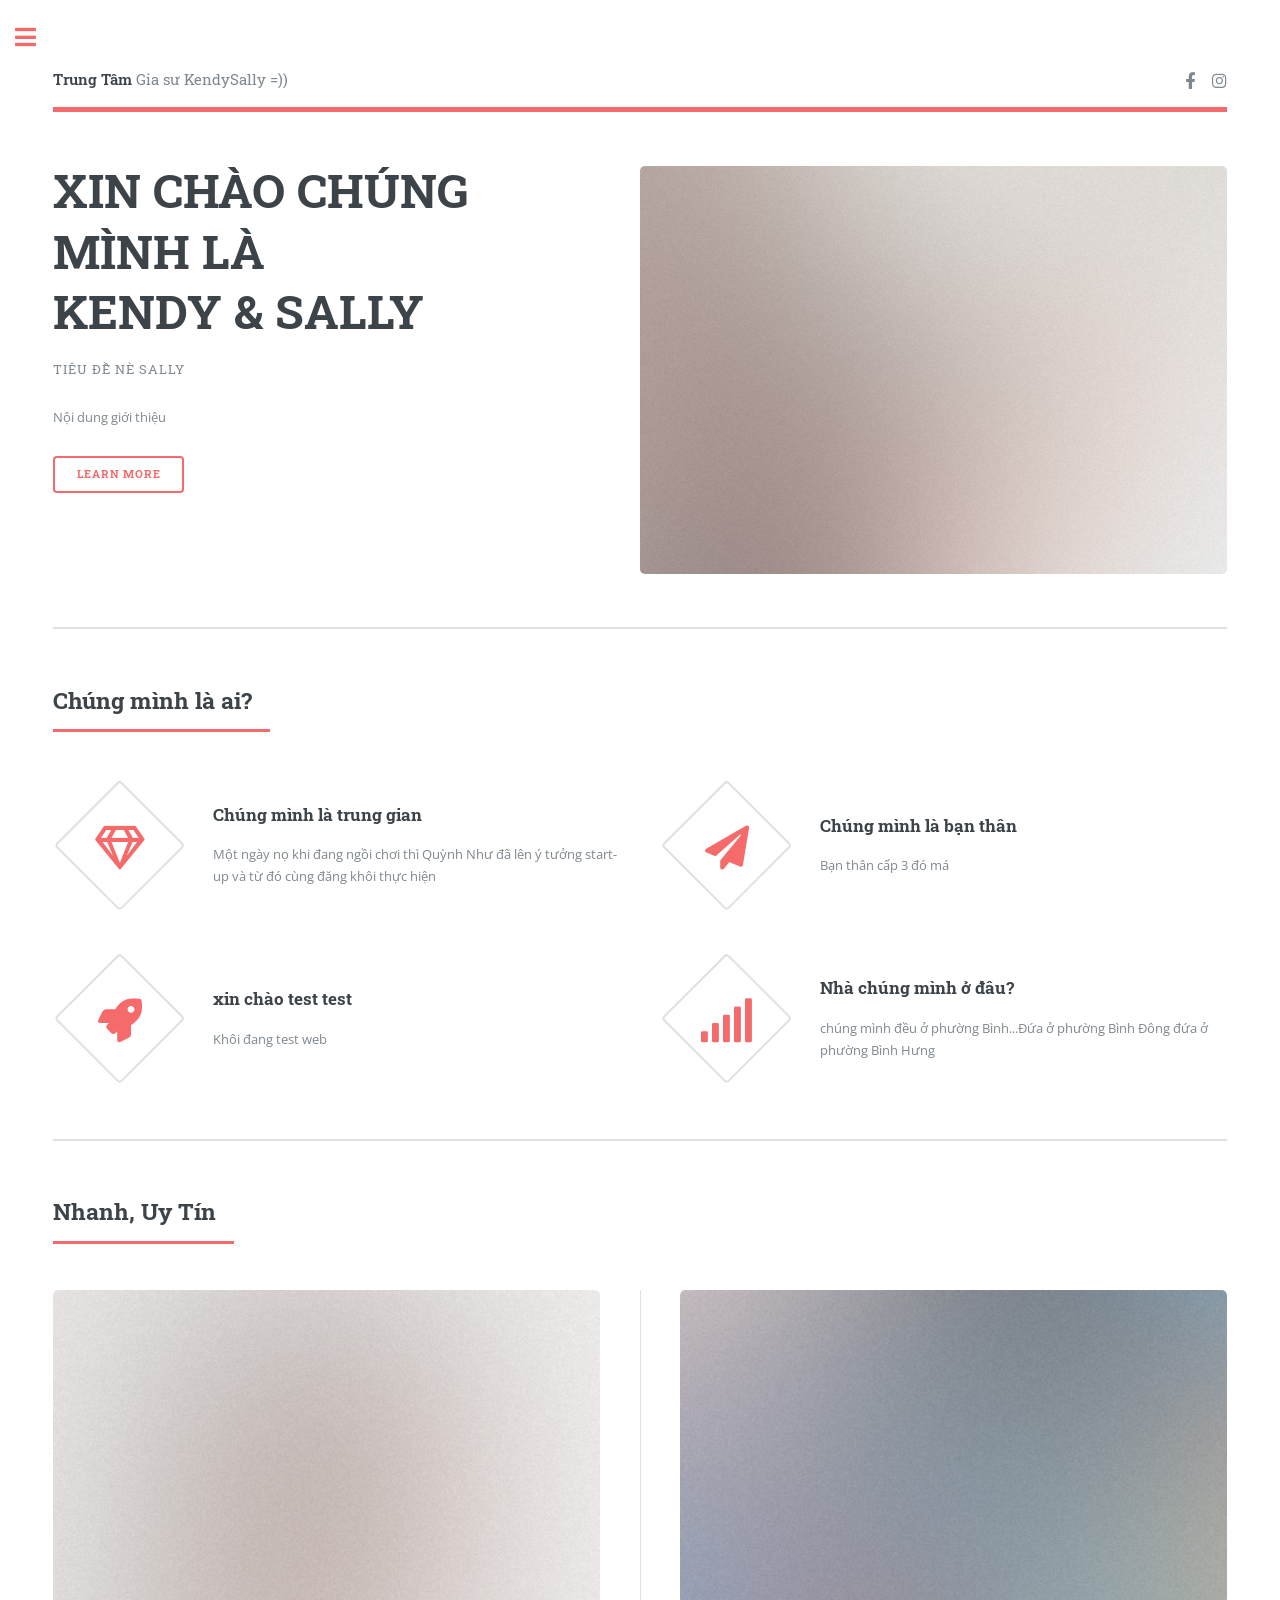
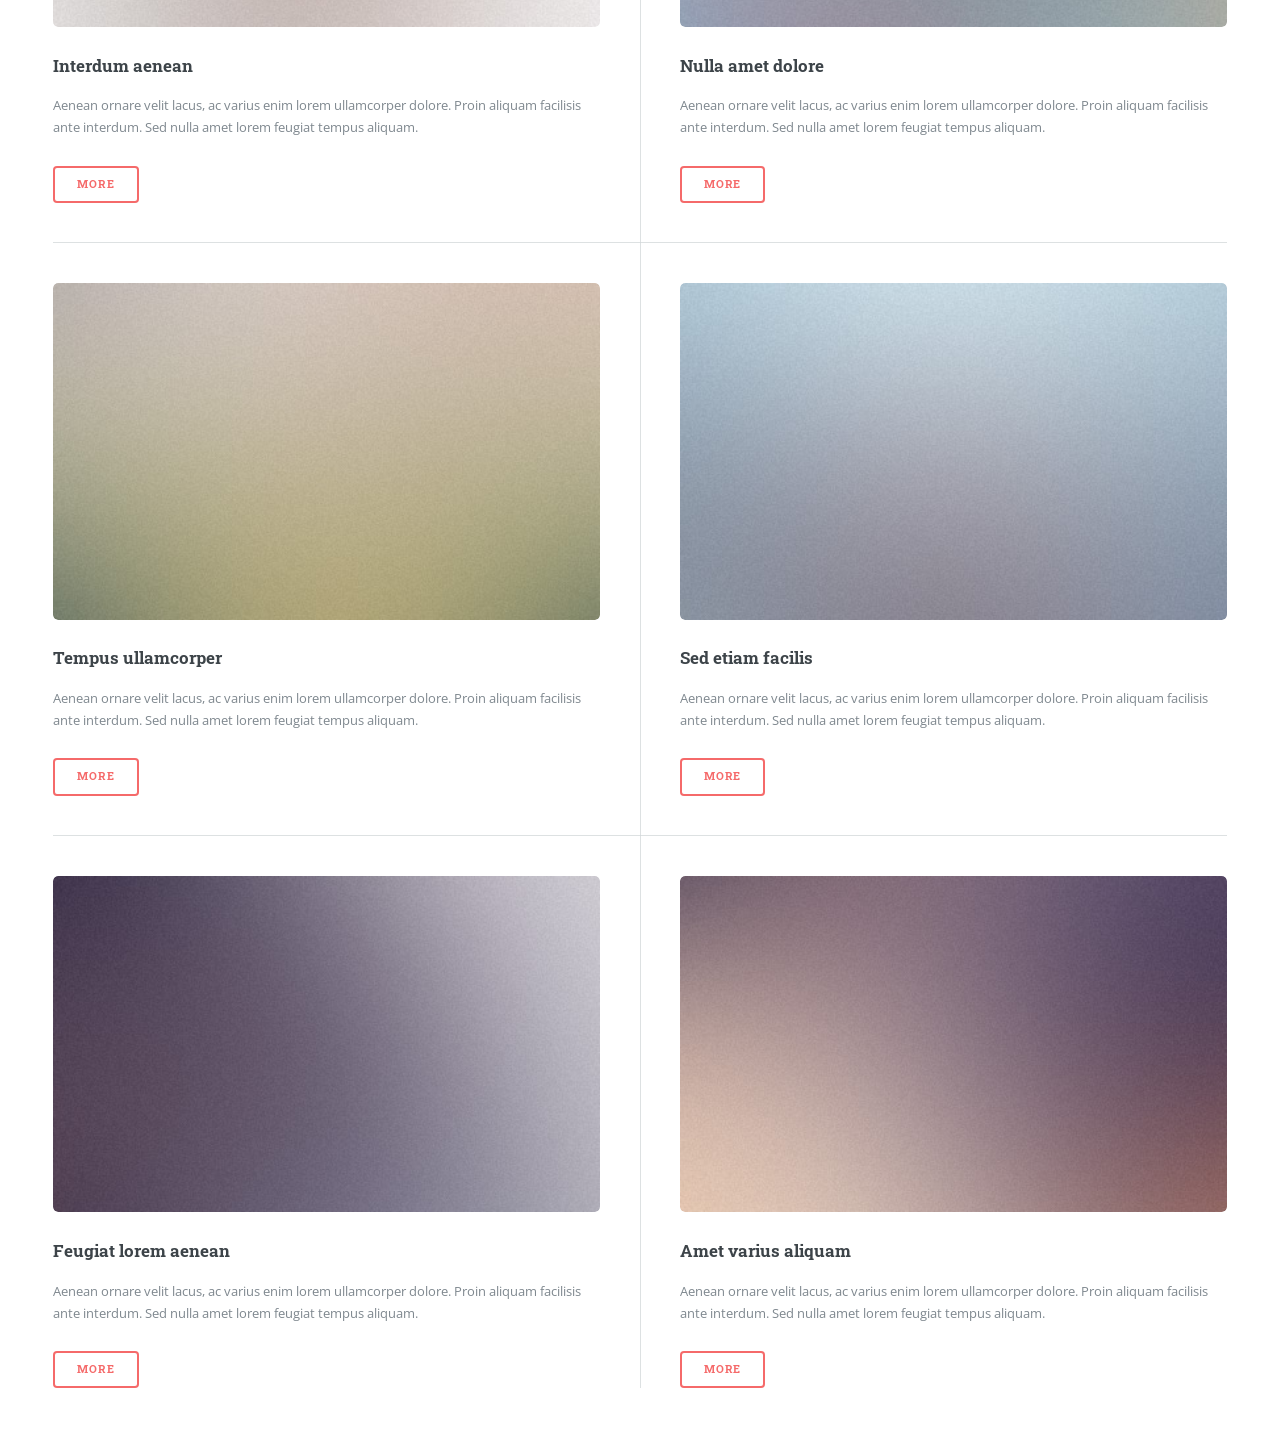
<file: index.html>
<!DOCTYPE HTML>
<!--
	Editorial by HTML5 UP
	html5up.net | @ajlkn
	Free for personal and commercial use under the CCA 3.0 license (html5up.net/license)
-->
<html>
	<head>
		<title>XIN CHÀO CHÚNG MÌNH LÀ KENDY & SALLY</title>
		<meta charset="utf-8" />
		<meta name="viewport" content="width=device-width, initial-scale=1, user-scalable=no" />
		<link rel="stylesheet" href="assets/css/main.css" />
	</head>
	<body class="is-preload">

		<!-- Wrapper -->
			<div id="wrapper">

				<!-- Main -->
					<div id="main">
						<div class="inner">

							<!-- Header -->
								<header id="header">
									<a href="index.html" class="logo"><strong>Trung Tâm</strong> Gia sư KendySally =))</a>
									<ul class="icons">
										<li><a href="https://www.facebook.com/sally.nguyen.9003888" class="icon brands fa-facebook-f"><span class="label">Facebook</span></a></li>
										<li><a href="https://www.instagram.com/n_dgkhoi/" class="icon brands fa-instagram"><span class="label">Instagram</span></a></li>
									</ul>
								</header>

							<!-- Banner -->
								<section id="banner">
									<div class="content">
										<header>
											<h1>XIN CHÀO CHÚNG MÌNH LÀ<br />
											KENDY & SALLY</h1>
											<p>tiêu đề nè Sally</p>
										</header>
										<p>Nội dung giới thiệu</p>
										<ul class="actions">
											<li><a href="#" class="button big">Learn More</a></li>
										</ul>
									</div>
									<span class="image object">
										<img src="images/pic10.jpg" alt="" />
									</span>
								</section>

							<!-- Section -->
								<section>
									<header class="major">
										<h2>Chúng mình là ai?</h2>
									</header>
									<div class="features">
										<article>
											<span class="icon fa-gem"></span>
											<div class="content">
												<h3>Chúng mình là trung gian</h3>
												<p>Một ngày nọ khi đang ngồi chơi thì Quỳnh Như đã lên ý tưởng start-up và từ đó cùng đăng khôi thực hiện</p>
											</div>
										</article>
										<article>
											<span class="icon solid fa-paper-plane"></span>
											<div class="content">
												<h3>Chúng mình là bạn thân</h3>
												<p>Bạn thân cấp 3 đó má</p>
											</div>
										</article>
										<article>
											<span class="icon solid fa-rocket"></span>
											<div class="content">
												<h3>xin chào test test</h3>
												<p>Khôi đang test web</p>
											</div>
										</article>
										<article>
											<span class="icon solid fa-signal"></span>
											<div class="content">
												<h3>Nhà chúng mình ở đâu?</h3>
												<p>chúng mình đều ở phường Bình...Đứa ở phường Bình Đông đứa ở phường Bình Hưng</p>
											</div>
										</article>
									</div>
								</section>

							<!-- Section -->
								<section>
									<header class="major">
										<h2>Nhanh, Uy Tín</h2>
									</header>
									<div class="posts">
										<article>
											<a href="#" class="image"><img src="images/pic01.jpg" alt="" /></a>
											<h3>Interdum aenean</h3>
											<p>Aenean ornare velit lacus, ac varius enim lorem ullamcorper dolore. Proin aliquam facilisis ante interdum. Sed nulla amet lorem feugiat tempus aliquam.</p>
											<ul class="actions">
												<li><a href="#" class="button">More</a></li>
											</ul>
										</article>
										<article>
											<a href="#" class="image"><img src="images/pic02.jpg" alt="" /></a>
											<h3>Nulla amet dolore</h3>
											<p>Aenean ornare velit lacus, ac varius enim lorem ullamcorper dolore. Proin aliquam facilisis ante interdum. Sed nulla amet lorem feugiat tempus aliquam.</p>
											<ul class="actions">
												<li><a href="#" class="button">More</a></li>
											</ul>
										</article>
										<article>
											<a href="#" class="image"><img src="images/pic03.jpg" alt="" /></a>
											<h3>Tempus ullamcorper</h3>
											<p>Aenean ornare velit lacus, ac varius enim lorem ullamcorper dolore. Proin aliquam facilisis ante interdum. Sed nulla amet lorem feugiat tempus aliquam.</p>
											<ul class="actions">
												<li><a href="#" class="button">More</a></li>
											</ul>
										</article>
										<article>
											<a href="#" class="image"><img src="images/pic04.jpg" alt="" /></a>
											<h3>Sed etiam facilis</h3>
											<p>Aenean ornare velit lacus, ac varius enim lorem ullamcorper dolore. Proin aliquam facilisis ante interdum. Sed nulla amet lorem feugiat tempus aliquam.</p>
											<ul class="actions">
												<li><a href="#" class="button">More</a></li>
											</ul>
										</article>
										<article>
											<a href="#" class="image"><img src="images/pic05.jpg" alt="" /></a>
											<h3>Feugiat lorem aenean</h3>
											<p>Aenean ornare velit lacus, ac varius enim lorem ullamcorper dolore. Proin aliquam facilisis ante interdum. Sed nulla amet lorem feugiat tempus aliquam.</p>
											<ul class="actions">
												<li><a href="#" class="button">More</a></li>
											</ul>
										</article>
										<article>
											<a href="#" class="image"><img src="images/pic06.jpg" alt="" /></a>
											<h3>Amet varius aliquam</h3>
											<p>Aenean ornare velit lacus, ac varius enim lorem ullamcorper dolore. Proin aliquam facilisis ante interdum. Sed nulla amet lorem feugiat tempus aliquam.</p>
											<ul class="actions">
												<li><a href="#" class="button">More</a></li>
											</ul>
										</article>
									</div>
								</section>

						</div>
					</div>

				<!-- Sidebar -->
					<div id="sidebar">
						<div class="inner">

							<!-- Search -->
								<section id="search" class="alt">
									<form method="post" action="#">
										<input type="text" name="query" id="query" placeholder="Search" />
									</form>
								</section>

							<!-- Menu -->
								<nav id="menu">
									<header class="major">
										<h2>Menu</h2>
									</header>
									<ul>
										<li><a href="index.html">Homepage</a></li>
										<li><a href="generic.html">Generic</a></li>
										<li><a href="elements.html">Elements</a></li>
										<li>
											<span class="opener">Submenu</span>
											<ul>
												<li><a href="#">Lorem Dolor</a></li>
												<li><a href="#">Ipsum Adipiscing</a></li>
												<li><a href="#">Tempus Magna</a></li>
												<li><a href="#">Feugiat Veroeros</a></li>
											</ul>
										</li>
										<li><a href="#">Etiam Dolore</a></li>
										<li><a href="#">Adipiscing</a></li>
										<li>
											<span class="opener">Another Submenu</span>
											<ul>
												<li><a href="#">Lorem Dolor</a></li>
												<li><a href="#">Ipsum Adipiscing</a></li>
												<li><a href="#">Tempus Magna</a></li>
												<li><a href="#">Feugiat Veroeros</a></li>
											</ul>
										</li>
										<li><a href="#">Maximus Erat</a></li>
										<li><a href="#">Sapien Mauris</a></li>
										<li><a href="#">Amet Lacinia</a></li>
									</ul>
								</nav>

							<!-- Section -->
								<section>
									<header class="major">
										<h2>Ante interdum</h2>
									</header>
									<div class="mini-posts">
										<article>
											<a href="#" class="image"><img src="images/pic07.jpg" alt="" /></a>
											<p>Aenean ornare velit lacus, ac varius enim lorem ullamcorper dolore aliquam.</p>
										</article>
										<article>
											<a href="#" class="image"><img src="images/pic08.jpg" alt="" /></a>
											<p>Aenean ornare velit lacus, ac varius enim lorem ullamcorper dolore aliquam.</p>
										</article>
										<article>
											<a href="#" class="image"><img src="images/pic09.jpg" alt="" /></a>
											<p>Aenean ornare velit lacus, ac varius enim lorem ullamcorper dolore aliquam.</p>
										</article>
									</div>
									<ul class="actions">
										<li><a href="#" class="button">More</a></li>
									</ul>
								</section>

							<!-- Section -->
								<section>
									<header class="major">
										<h2>Get in touch</h2>
									</header>
									<p>Sed varius enim lorem ullamcorper dolore aliquam aenean ornare velit lacus, ac varius enim lorem ullamcorper dolore. Proin sed aliquam facilisis ante interdum. Sed nulla amet lorem feugiat tempus aliquam.</p>
									<ul class="contact">
										<li class="icon solid fa-envelope"><a href="#">information@untitled.tld</a></li>
										<li class="icon solid fa-phone">(000) 000-0000</li>
										<li class="icon solid fa-home">1234 Somewhere Road #8254<br />
										Nashville, TN 00000-0000</li>
									</ul>
								</section>

							<!-- Footer -->
								<footer id="footer">
									<p class="copyright">&copy; Untitled. All rights reserved. Demo Images: <a href="https://unsplash.com">Unsplash</a>. Design: <a href="https://html5up.net">HTML5 UP</a>.</p>
								</footer>

						</div>
					</div>

			</div>

		<!-- Scripts -->
			<script src="assets/js/jquery.min.js"></script>
			<script src="assets/js/browser.min.js"></script>
			<script src="assets/js/breakpoints.min.js"></script>
			<script src="assets/js/util.js"></script>
			<script src="assets/js/main.js"></script>


		
		<script>
  document.addEventListener("DOMContentLoaded", function () {
    let currentUrl = window.location.pathname.split("/").pop();
    if (currentUrl === "") currentUrl = "index.html"; // Mặc định nếu rỗng thì là index.html

    document.querySelectorAll("#menu ul li a").forEach(link => {
      if (link.getAttribute("href") === currentUrl) {
        link.parentElement.classList.add("active");
      }
    });
  });
</script>
		
	</body>
</html>
</file>
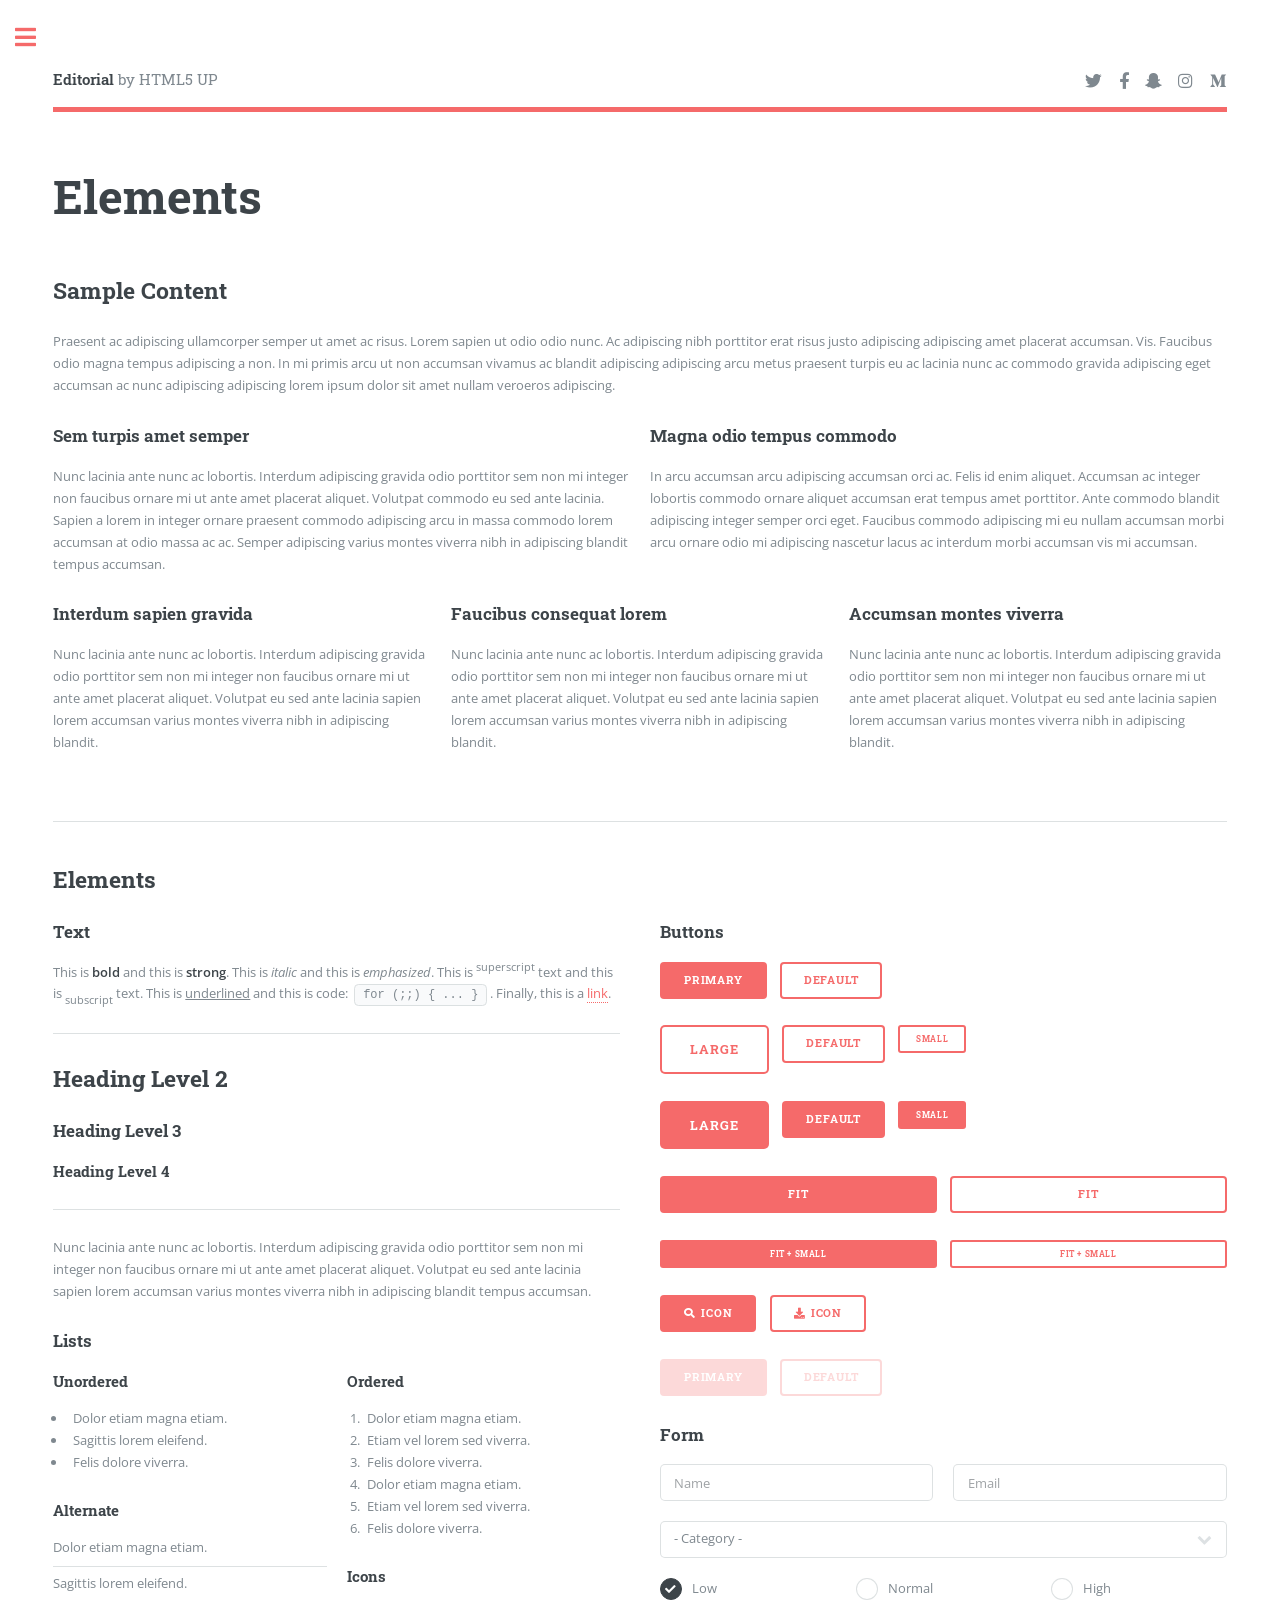
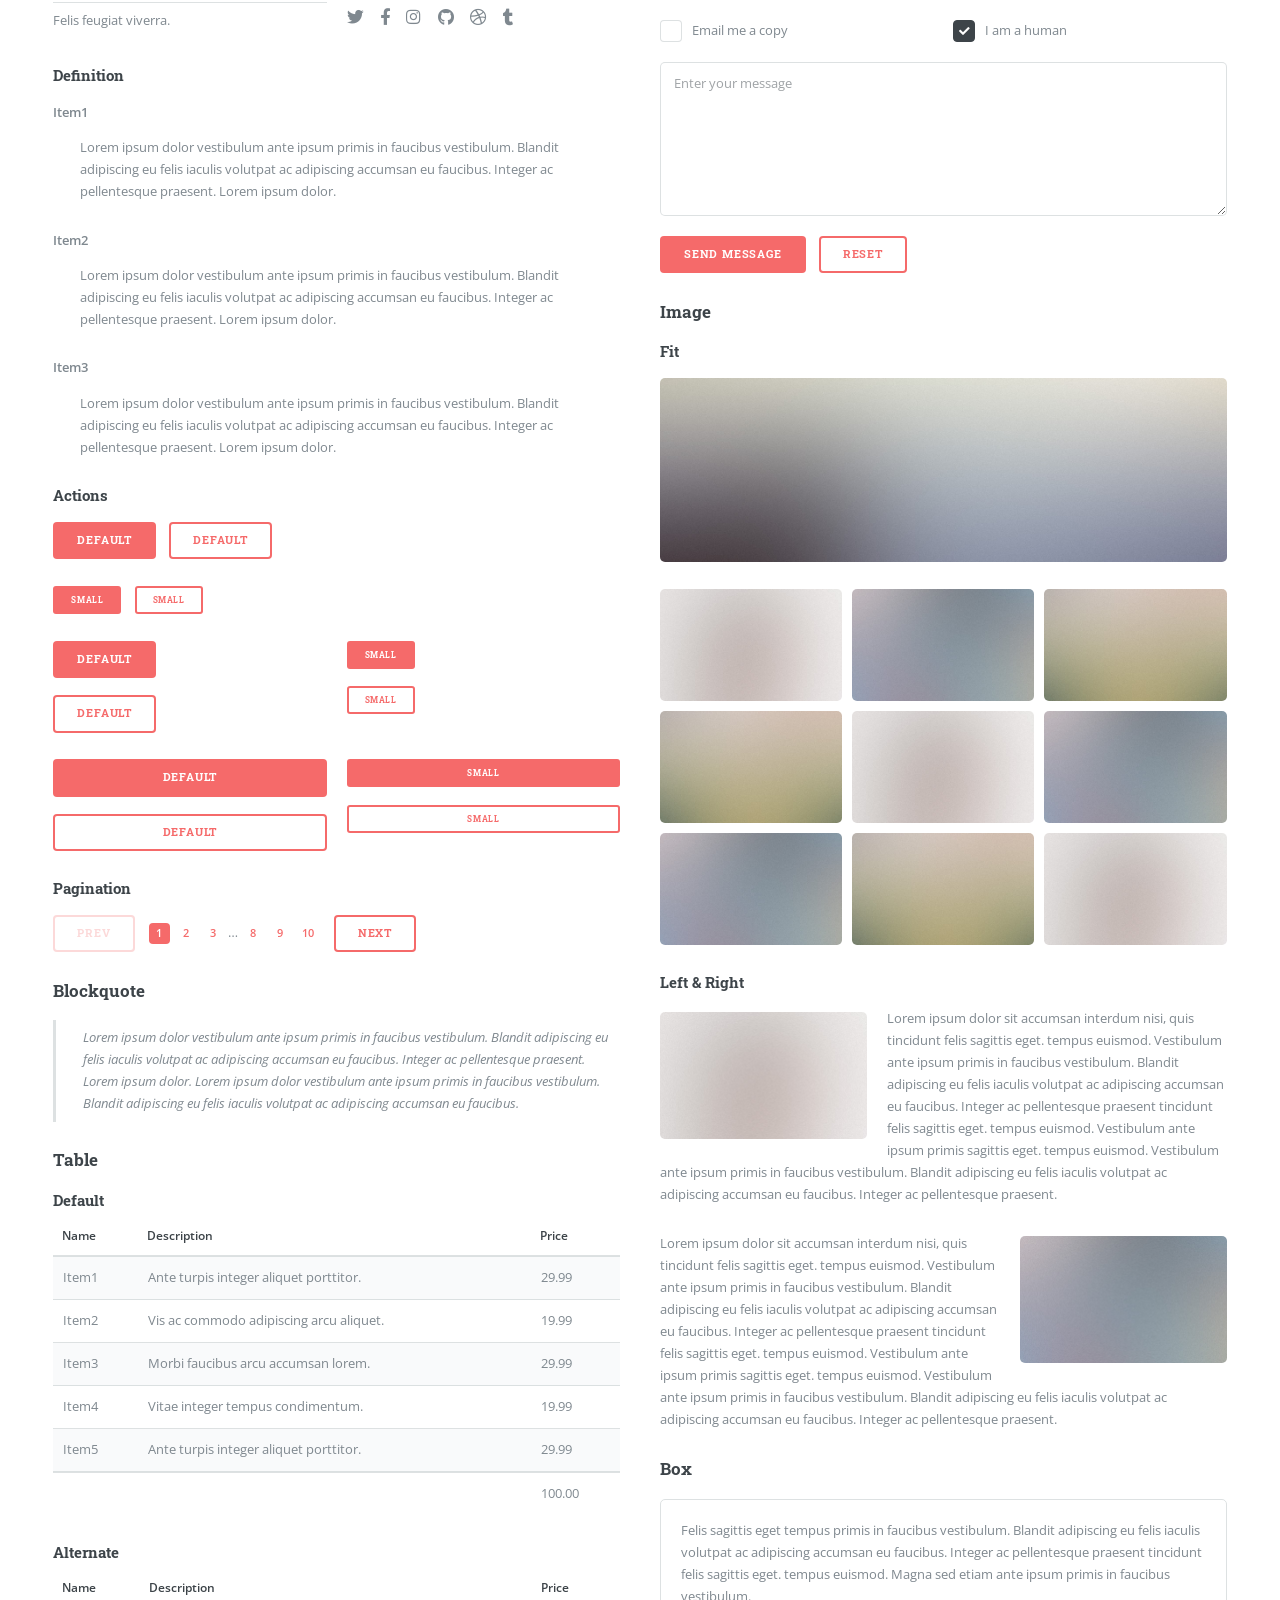
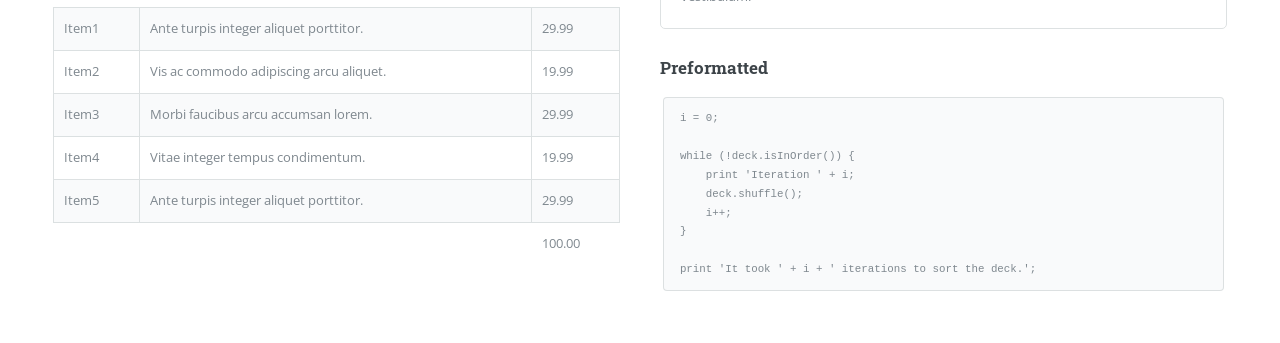
<file: elements.html>
<!DOCTYPE HTML>
<!--
	Editorial by HTML5 UP
	html5up.net | @ajlkn
	Free for personal and commercial use under the CCA 3.0 license (html5up.net/license)
-->
<html>
	<head>
		<title>Elements - Editorial by HTML5 UP</title>
		<meta charset="utf-8" />
		<meta name="viewport" content="width=device-width, initial-scale=1, user-scalable=no" />
		<link rel="stylesheet" href="assets/css/main.css" />
	</head>
	<body class="is-preload">

		<!-- Wrapper -->
			<div id="wrapper">

				<!-- Main -->
					<div id="main">
						<div class="inner">

							<!-- Header -->
								<header id="header">
									<a href="index.html" class="logo"><strong>Editorial</strong> by HTML5 UP</a>
									<ul class="icons">
										<li><a href="#" class="icon brands fa-twitter"><span class="label">Twitter</span></a></li>
										<li><a href="#" class="icon brands fa-facebook-f"><span class="label">Facebook</span></a></li>
										<li><a href="#" class="icon brands fa-snapchat-ghost"><span class="label">Snapchat</span></a></li>
										<li><a href="#" class="icon brands fa-instagram"><span class="label">Instagram</span></a></li>
										<li><a href="#" class="icon brands fa-medium-m"><span class="label">Medium</span></a></li>
									</ul>
								</header>

							<!-- Content -->
								<section>
									<header class="main">
										<h1>Elements</h1>
									</header>

									<!-- Content -->
										<h2 id="content">Sample Content</h2>
										<p>Praesent ac adipiscing ullamcorper semper ut amet ac risus. Lorem sapien ut odio odio nunc. Ac adipiscing nibh porttitor erat risus justo adipiscing adipiscing amet placerat accumsan. Vis. Faucibus odio magna tempus adipiscing a non. In mi primis arcu ut non accumsan vivamus ac blandit adipiscing adipiscing arcu metus praesent turpis eu ac lacinia nunc ac commodo gravida adipiscing eget accumsan ac nunc adipiscing adipiscing lorem ipsum dolor sit amet nullam veroeros adipiscing.</p>
										<div class="row">
											<div class="col-6 col-12-small">
												<h3>Sem turpis amet semper</h3>
												<p>Nunc lacinia ante nunc ac lobortis. Interdum adipiscing gravida odio porttitor sem non mi integer non faucibus ornare mi ut ante amet placerat aliquet. Volutpat commodo eu sed ante lacinia. Sapien a lorem in integer ornare praesent commodo adipiscing arcu in massa commodo lorem accumsan at odio massa ac ac. Semper adipiscing varius montes viverra nibh in adipiscing blandit tempus accumsan.</p>
											</div>
											<div class="col-6 col-12-small">
												<h3>Magna odio tempus commodo</h3>
												<p>In arcu accumsan arcu adipiscing accumsan orci ac. Felis id enim aliquet. Accumsan ac integer lobortis commodo ornare aliquet accumsan erat tempus amet porttitor. Ante commodo blandit adipiscing integer semper orci eget. Faucibus commodo adipiscing mi eu nullam accumsan morbi arcu ornare odio mi adipiscing nascetur lacus ac interdum morbi accumsan vis mi accumsan.</p>
											</div>
											<!-- Break -->
											<div class="col-4 col-12-medium">
												<h3>Interdum sapien gravida</h3>
												<p>Nunc lacinia ante nunc ac lobortis. Interdum adipiscing gravida odio porttitor sem non mi integer non faucibus ornare mi ut ante amet placerat aliquet. Volutpat eu sed ante lacinia sapien lorem accumsan varius montes viverra nibh in adipiscing blandit.</p>
											</div>
											<div class="col-4 col-12-medium">
												<h3>Faucibus consequat lorem</h3>
												<p>Nunc lacinia ante nunc ac lobortis. Interdum adipiscing gravida odio porttitor sem non mi integer non faucibus ornare mi ut ante amet placerat aliquet. Volutpat eu sed ante lacinia sapien lorem accumsan varius montes viverra nibh in adipiscing blandit.</p>
											</div>
											<div class="col-4 col-12-medium">
												<h3>Accumsan montes viverra</h3>
												<p>Nunc lacinia ante nunc ac lobortis. Interdum adipiscing gravida odio porttitor sem non mi integer non faucibus ornare mi ut ante amet placerat aliquet. Volutpat eu sed ante lacinia sapien lorem accumsan varius montes viverra nibh in adipiscing blandit.</p>
											</div>
										</div>

									<hr class="major" />

									<!-- Elements -->
										<h2 id="elements">Elements</h2>
										<div class="row gtr-200">
											<div class="col-6 col-12-medium">

												<!-- Text stuff -->
													<h3>Text</h3>
													<p>This is <b>bold</b> and this is <strong>strong</strong>. This is <i>italic</i> and this is <em>emphasized</em>.
													This is <sup>superscript</sup> text and this is <sub>subscript</sub> text.
													This is <u>underlined</u> and this is code: <code>for (;;) { ... }</code>.
													Finally, this is a <a href="#">link</a>.</p>
													<hr />
													<h2>Heading Level 2</h2>
													<h3>Heading Level 3</h3>
													<h4>Heading Level 4</h4>
													<hr />
													<p>Nunc lacinia ante nunc ac lobortis. Interdum adipiscing gravida odio porttitor sem non mi integer non faucibus ornare mi ut ante amet placerat aliquet. Volutpat eu sed ante lacinia sapien lorem accumsan varius montes viverra nibh in adipiscing blandit tempus accumsan.</p>

												<!-- Lists -->
													<h3>Lists</h3>
													<div class="row">
														<div class="col-6 col-12-small">

															<h4>Unordered</h4>
															<ul>
																<li>Dolor etiam magna etiam.</li>
																<li>Sagittis lorem eleifend.</li>
																<li>Felis dolore viverra.</li>
															</ul>

															<h4>Alternate</h4>
															<ul class="alt">
																<li>Dolor etiam magna etiam.</li>
																<li>Sagittis lorem eleifend.</li>
																<li>Felis feugiat viverra.</li>
															</ul>

														</div>
														<div class="col-6 col-12-small">

															<h4>Ordered</h4>
															<ol>
																<li>Dolor etiam magna etiam.</li>
																<li>Etiam vel lorem sed viverra.</li>
																<li>Felis dolore viverra.</li>
																<li>Dolor etiam magna etiam.</li>
																<li>Etiam vel lorem sed viverra.</li>
																<li>Felis dolore viverra.</li>
															</ol>

															<h4>Icons</h4>
															<ul class="icons">
																<li><a href="#" class="icon brands fa-twitter"><span class="label">Twitter</span></a></li>
																<li><a href="#" class="icon brands fa-facebook-f"><span class="label">Facebook</span></a></li>
																<li><a href="#" class="icon brands fa-instagram"><span class="label">Instagram</span></a></li>
																<li><a href="#" class="icon brands fa-github"><span class="label">Github</span></a></li>
																<li><a href="#" class="icon brands fa-dribbble"><span class="label">Dribbble</span></a></li>
																<li><a href="#" class="icon brands fa-tumblr"><span class="label">Tumblr</span></a></li>
															</ul>

														</div>
													</div>
													<h4>Definition</h4>
													<dl>
														<dt>Item1</dt>
														<dd>
															<p>Lorem ipsum dolor vestibulum ante ipsum primis in faucibus vestibulum. Blandit adipiscing eu felis iaculis volutpat ac adipiscing accumsan eu faucibus. Integer ac pellentesque praesent. Lorem ipsum dolor.</p>
														</dd>
														<dt>Item2</dt>
														<dd>
															<p>Lorem ipsum dolor vestibulum ante ipsum primis in faucibus vestibulum. Blandit adipiscing eu felis iaculis volutpat ac adipiscing accumsan eu faucibus. Integer ac pellentesque praesent. Lorem ipsum dolor.</p>
														</dd>
														<dt>Item3</dt>
														<dd>
															<p>Lorem ipsum dolor vestibulum ante ipsum primis in faucibus vestibulum. Blandit adipiscing eu felis iaculis volutpat ac adipiscing accumsan eu faucibus. Integer ac pellentesque praesent. Lorem ipsum dolor.</p>
														</dd>
													</dl>

													<h4>Actions</h4>
													<ul class="actions">
														<li><a href="#" class="button primary">Default</a></li>
														<li><a href="#" class="button">Default</a></li>
													</ul>
													<ul class="actions small">
														<li><a href="#" class="button primary small">Small</a></li>
														<li><a href="#" class="button small">Small</a></li>
													</ul>
													<div class="row">
														<div class="col-6 col-12-small">
															<ul class="actions stacked">
																<li><a href="#" class="button primary">Default</a></li>
																<li><a href="#" class="button">Default</a></li>
															</ul>
														</div>
														<div class="col-6 col-12-small">
															<ul class="actions stacked">
																<li><a href="#" class="button primary small">Small</a></li>
																<li><a href="#" class="button small">Small</a></li>
															</ul>
														</div>
														<div class="col-6 col-12-small">
															<ul class="actions stacked">
																<li><a href="#" class="button primary fit">Default</a></li>
																<li><a href="#" class="button fit">Default</a></li>
															</ul>
														</div>
														<div class="col-6 col-12-small">
															<ul class="actions stacked">
																<li><a href="#" class="button primary small fit">Small</a></li>
																<li><a href="#" class="button small fit">Small</a></li>
															</ul>
														</div>
													</div>

													<h4>Pagination</h4>
													<ul class="pagination">
														<li><span class="button disabled">Prev</span></li>
														<li><a href="#" class="page active">1</a></li>
														<li><a href="#" class="page">2</a></li>
														<li><a href="#" class="page">3</a></li>
														<li><span>&hellip;</span></li>
														<li><a href="#" class="page">8</a></li>
														<li><a href="#" class="page">9</a></li>
														<li><a href="#" class="page">10</a></li>
														<li><a href="#" class="button">Next</a></li>
													</ul>

												<!-- Blockquote -->
													<h3>Blockquote</h3>
													<blockquote>Lorem ipsum dolor vestibulum ante ipsum primis in faucibus vestibulum. Blandit adipiscing eu felis iaculis volutpat ac adipiscing accumsan eu faucibus. Integer ac pellentesque praesent. Lorem ipsum dolor. Lorem ipsum dolor vestibulum ante ipsum primis in faucibus vestibulum. Blandit adipiscing eu felis iaculis volutpat ac adipiscing accumsan eu faucibus.</blockquote>

												<!-- Table -->
													<h3>Table</h3>

													<h4>Default</h4>
													<div class="table-wrapper">
														<table>
															<thead>
																<tr>
																	<th>Name</th>
																	<th>Description</th>
																	<th>Price</th>
																</tr>
															</thead>
															<tbody>
																<tr>
																	<td>Item1</td>
																	<td>Ante turpis integer aliquet porttitor.</td>
																	<td>29.99</td>
																</tr>
																<tr>
																	<td>Item2</td>
																	<td>Vis ac commodo adipiscing arcu aliquet.</td>
																	<td>19.99</td>
																</tr>
																<tr>
																	<td>Item3</td>
																	<td> Morbi faucibus arcu accumsan lorem.</td>
																	<td>29.99</td>
																</tr>
																<tr>
																	<td>Item4</td>
																	<td>Vitae integer tempus condimentum.</td>
																	<td>19.99</td>
																</tr>
																<tr>
																	<td>Item5</td>
																	<td>Ante turpis integer aliquet porttitor.</td>
																	<td>29.99</td>
																</tr>
															</tbody>
															<tfoot>
																<tr>
																	<td colspan="2"></td>
																	<td>100.00</td>
																</tr>
															</tfoot>
														</table>
													</div>

													<h4>Alternate</h4>
													<div class="table-wrapper">
														<table class="alt">
															<thead>
																<tr>
																	<th>Name</th>
																	<th>Description</th>
																	<th>Price</th>
																</tr>
															</thead>
															<tbody>
																<tr>
																	<td>Item1</td>
																	<td>Ante turpis integer aliquet porttitor.</td>
																	<td>29.99</td>
																</tr>
																<tr>
																	<td>Item2</td>
																	<td>Vis ac commodo adipiscing arcu aliquet.</td>
																	<td>19.99</td>
																</tr>
																<tr>
																	<td>Item3</td>
																	<td> Morbi faucibus arcu accumsan lorem.</td>
																	<td>29.99</td>
																</tr>
																<tr>
																	<td>Item4</td>
																	<td>Vitae integer tempus condimentum.</td>
																	<td>19.99</td>
																</tr>
																<tr>
																	<td>Item5</td>
																	<td>Ante turpis integer aliquet porttitor.</td>
																	<td>29.99</td>
																</tr>
															</tbody>
															<tfoot>
																<tr>
																	<td colspan="2"></td>
																	<td>100.00</td>
																</tr>
															</tfoot>
														</table>
													</div>

											</div>
											<div class="col-6 col-12-medium">

												<!-- Buttons -->
													<h3>Buttons</h3>
													<ul class="actions">
														<li><a href="#" class="button primary">Primary</a></li>
														<li><a href="#" class="button">Default</a></li>
													</ul>
													<ul class="actions">
														<li><a href="#" class="button large">Large</a></li>
														<li><a href="#" class="button">Default</a></li>
														<li><a href="#" class="button small">Small</a></li>
													</ul>
													<ul class="actions">
														<li><a href="#" class="button primary large">Large</a></li>
														<li><a href="#" class="button primary">Default</a></li>
														<li><a href="#" class="button primary small">Small</a></li>
													</ul>
													<ul class="actions fit">
														<li><a href="#" class="button primary fit">Fit</a></li>
														<li><a href="#" class="button fit">Fit</a></li>
													</ul>
													<ul class="actions fit small">
														<li><a href="#" class="button primary fit small">Fit + Small</a></li>
														<li><a href="#" class="button fit small">Fit + Small</a></li>
													</ul>
													<ul class="actions">
														<li><a href="#" class="button primary icon solid fa-search">Icon</a></li>
														<li><a href="#" class="button icon solid fa-download">Icon</a></li>
													</ul>
													<ul class="actions">
														<li><span class="button primary disabled">Primary</span></li>
														<li><span class="button disabled">Default</span></li>
													</ul>

												<!-- Form -->
													<h3>Form</h3>

													<form method="post" action="#">
														<div class="row gtr-uniform">
															<div class="col-6 col-12-xsmall">
																<input type="text" name="demo-name" id="demo-name" value="" placeholder="Name" />
															</div>
															<div class="col-6 col-12-xsmall">
																<input type="email" name="demo-email" id="demo-email" value="" placeholder="Email" />
															</div>
															<!-- Break -->
															<div class="col-12">
																<select name="demo-category" id="demo-category">
																	<option value="">- Category -</option>
																	<option value="1">Manufacturing</option>
																	<option value="1">Shipping</option>
																	<option value="1">Administration</option>
																	<option value="1">Human Resources</option>
																</select>
															</div>
															<!-- Break -->
															<div class="col-4 col-12-small">
																<input type="radio" id="demo-priority-low" name="demo-priority" checked>
																<label for="demo-priority-low">Low</label>
															</div>
															<div class="col-4 col-12-small">
																<input type="radio" id="demo-priority-normal" name="demo-priority">
																<label for="demo-priority-normal">Normal</label>
															</div>
															<div class="col-4 col-12-small">
																<input type="radio" id="demo-priority-high" name="demo-priority">
																<label for="demo-priority-high">High</label>
															</div>
															<!-- Break -->
															<div class="col-6 col-12-small">
																<input type="checkbox" id="demo-copy" name="demo-copy">
																<label for="demo-copy">Email me a copy</label>
															</div>
															<div class="col-6 col-12-small">
																<input type="checkbox" id="demo-human" name="demo-human" checked>
																<label for="demo-human">I am a human</label>
															</div>
															<!-- Break -->
															<div class="col-12">
																<textarea name="demo-message" id="demo-message" placeholder="Enter your message" rows="6"></textarea>
															</div>
															<!-- Break -->
															<div class="col-12">
																<ul class="actions">
																	<li><input type="submit" value="Send Message" class="primary" /></li>
																	<li><input type="reset" value="Reset" /></li>
																</ul>
															</div>
														</div>
													</form>

												<!-- Image -->
													<h3>Image</h3>

													<h4>Fit</h4>
													<span class="image fit"><img src="images/pic11.jpg" alt="" /></span>
													<div class="box alt">
														<div class="row gtr-50 gtr-uniform">
															<div class="col-4"><span class="image fit"><img src="images/pic01.jpg" alt="" /></span></div>
															<div class="col-4"><span class="image fit"><img src="images/pic02.jpg" alt="" /></span></div>
															<div class="col-4"><span class="image fit"><img src="images/pic03.jpg" alt="" /></span></div>
															<!-- Break -->
															<div class="col-4"><span class="image fit"><img src="images/pic03.jpg" alt="" /></span></div>
															<div class="col-4"><span class="image fit"><img src="images/pic01.jpg" alt="" /></span></div>
															<div class="col-4"><span class="image fit"><img src="images/pic02.jpg" alt="" /></span></div>
															<!-- Break -->
															<div class="col-4"><span class="image fit"><img src="images/pic02.jpg" alt="" /></span></div>
															<div class="col-4"><span class="image fit"><img src="images/pic03.jpg" alt="" /></span></div>
															<div class="col-4"><span class="image fit"><img src="images/pic01.jpg" alt="" /></span></div>
														</div>
													</div>

													<h4>Left &amp; Right</h4>
													<p><span class="image left"><img src="images/pic01.jpg" alt="" /></span>Lorem ipsum dolor sit accumsan interdum nisi, quis tincidunt felis sagittis eget. tempus euismod. Vestibulum ante ipsum primis in faucibus vestibulum. Blandit adipiscing eu felis iaculis volutpat ac adipiscing accumsan eu faucibus. Integer ac pellentesque praesent tincidunt felis sagittis eget. tempus euismod. Vestibulum ante ipsum primis sagittis eget. tempus euismod. Vestibulum ante ipsum primis in faucibus vestibulum. Blandit adipiscing eu felis iaculis volutpat ac adipiscing accumsan eu faucibus. Integer ac pellentesque praesent.</p>
													<p><span class="image right"><img src="images/pic02.jpg" alt="" /></span>Lorem ipsum dolor sit accumsan interdum nisi, quis tincidunt felis sagittis eget. tempus euismod. Vestibulum ante ipsum primis in faucibus vestibulum. Blandit adipiscing eu felis iaculis volutpat ac adipiscing accumsan eu faucibus. Integer ac pellentesque praesent tincidunt felis sagittis eget. tempus euismod. Vestibulum ante ipsum primis sagittis eget. tempus euismod. Vestibulum ante ipsum primis in faucibus vestibulum. Blandit adipiscing eu felis iaculis volutpat ac adipiscing accumsan eu faucibus. Integer ac pellentesque praesent.</p>

												<!-- Box -->
													<h3>Box</h3>
													<div class="box">
														<p>Felis sagittis eget tempus primis in faucibus vestibulum. Blandit adipiscing eu felis iaculis volutpat ac adipiscing accumsan eu faucibus. Integer ac pellentesque praesent tincidunt felis sagittis eget. tempus euismod. Magna sed etiam ante ipsum primis in faucibus vestibulum.</p>
													</div>

												<!-- Preformatted Code -->
													<h3>Preformatted</h3>
													<pre><code>i = 0;

while (!deck.isInOrder()) {
    print 'Iteration ' + i;
    deck.shuffle();
    i++;
}

print 'It took ' + i + ' iterations to sort the deck.';
</code></pre>

											</div>
										</div>

								</section>

						</div>
					</div>

				<!-- Sidebar -->
					<div id="sidebar">
						<div class="inner">

							<!-- Search -->
								<section id="search" class="alt">
									<form method="post" action="#">
										<input type="text" name="query" id="query" placeholder="Search" />
									</form>
								</section>

							<!-- Menu -->
								<nav id="menu">
									<header class="major">
										<h2>Menu</h2>
									</header>
									<ul>
										<li><a href="index.html">Homepage</a></li>
										<li><a href="generic.html">Generic</a></li>
										<li><a href="elements.html">Elements</a></li>
										<li>
											<span class="opener">Submenu</span>
											<ul>
												<li><a href="#">Lorem Dolor</a></li>
												<li><a href="#">Ipsum Adipiscing</a></li>
												<li><a href="#">Tempus Magna</a></li>
												<li><a href="#">Feugiat Veroeros</a></li>
											</ul>
										</li>
										<li><a href="#">Etiam Dolore</a></li>
										<li><a href="#">Adipiscing</a></li>
										<li>
											<span class="opener">Another Submenu</span>
											<ul>
												<li><a href="#">Lorem Dolor</a></li>
												<li><a href="#">Ipsum Adipiscing</a></li>
												<li><a href="#">Tempus Magna</a></li>
												<li><a href="#">Feugiat Veroeros</a></li>
											</ul>
										</li>
										<li><a href="#">Maximus Erat</a></li>
										<li><a href="#">Sapien Mauris</a></li>
										<li><a href="#">Amet Lacinia</a></li>
									</ul>
								</nav>

							<!-- Section -->
								<section>
									<header class="major">
										<h2>Ante interdum</h2>
									</header>
									<div class="mini-posts">
										<article>
											<a href="#" class="image"><img src="images/pic07.jpg" alt="" /></a>
											<p>Aenean ornare velit lacus, ac varius enim lorem ullamcorper dolore aliquam.</p>
										</article>
										<article>
											<a href="#" class="image"><img src="images/pic08.jpg" alt="" /></a>
											<p>Aenean ornare velit lacus, ac varius enim lorem ullamcorper dolore aliquam.</p>
										</article>
										<article>
											<a href="#" class="image"><img src="images/pic09.jpg" alt="" /></a>
											<p>Aenean ornare velit lacus, ac varius enim lorem ullamcorper dolore aliquam.</p>
										</article>
									</div>
									<ul class="actions">
										<li><a href="#" class="button">More</a></li>
									</ul>
								</section>

							<!-- Section -->
								<section>
									<header class="major">
										<h2>Get in touch</h2>
									</header>
									<p>Sed varius enim lorem ullamcorper dolore aliquam aenean ornare velit lacus, ac varius enim lorem ullamcorper dolore. Proin sed aliquam facilisis ante interdum. Sed nulla amet lorem feugiat tempus aliquam.</p>
									<ul class="contact">
										<li class="icon solid fa-envelope"><a href="#">information@untitled.tld</a></li>
										<li class="icon solid fa-phone">(000) 000-0000</li>
										<li class="icon solid fa-home">1234 Somewhere Road #8254<br />
										Nashville, TN 00000-0000</li>
									</ul>
								</section>

							<!-- Footer -->
								<footer id="footer">
									<p class="copyright">&copy; Untitled. All rights reserved. Demo Images: <a href="https://unsplash.com">Unsplash</a>. Design: <a href="https://html5up.net">HTML5 UP</a>.</p>
								</footer>

						</div>
					</div>

			</div>

		<!-- Scripts -->
			<script src="assets/js/jquery.min.js"></script>
			<script src="assets/js/browser.min.js"></script>
			<script src="assets/js/breakpoints.min.js"></script>
			<script src="assets/js/util.js"></script>
			<script src="assets/js/main.js"></script>

		<script>
document.addEventListener("DOMContentLoaded", function () {
    const currentPage = window.location.pathname.split("/").pop(); // Lấy tên file như "generic.html"
    const menuLinks = document.querySelectorAll("#menu ul li a");

    menuLinks.forEach(function (link) {
        if (link.getAttribute("href") === currentPage) {
            link.parentElement.classList.add("active");
        }
    });
});
</script>
	</body>
</html>
</file>
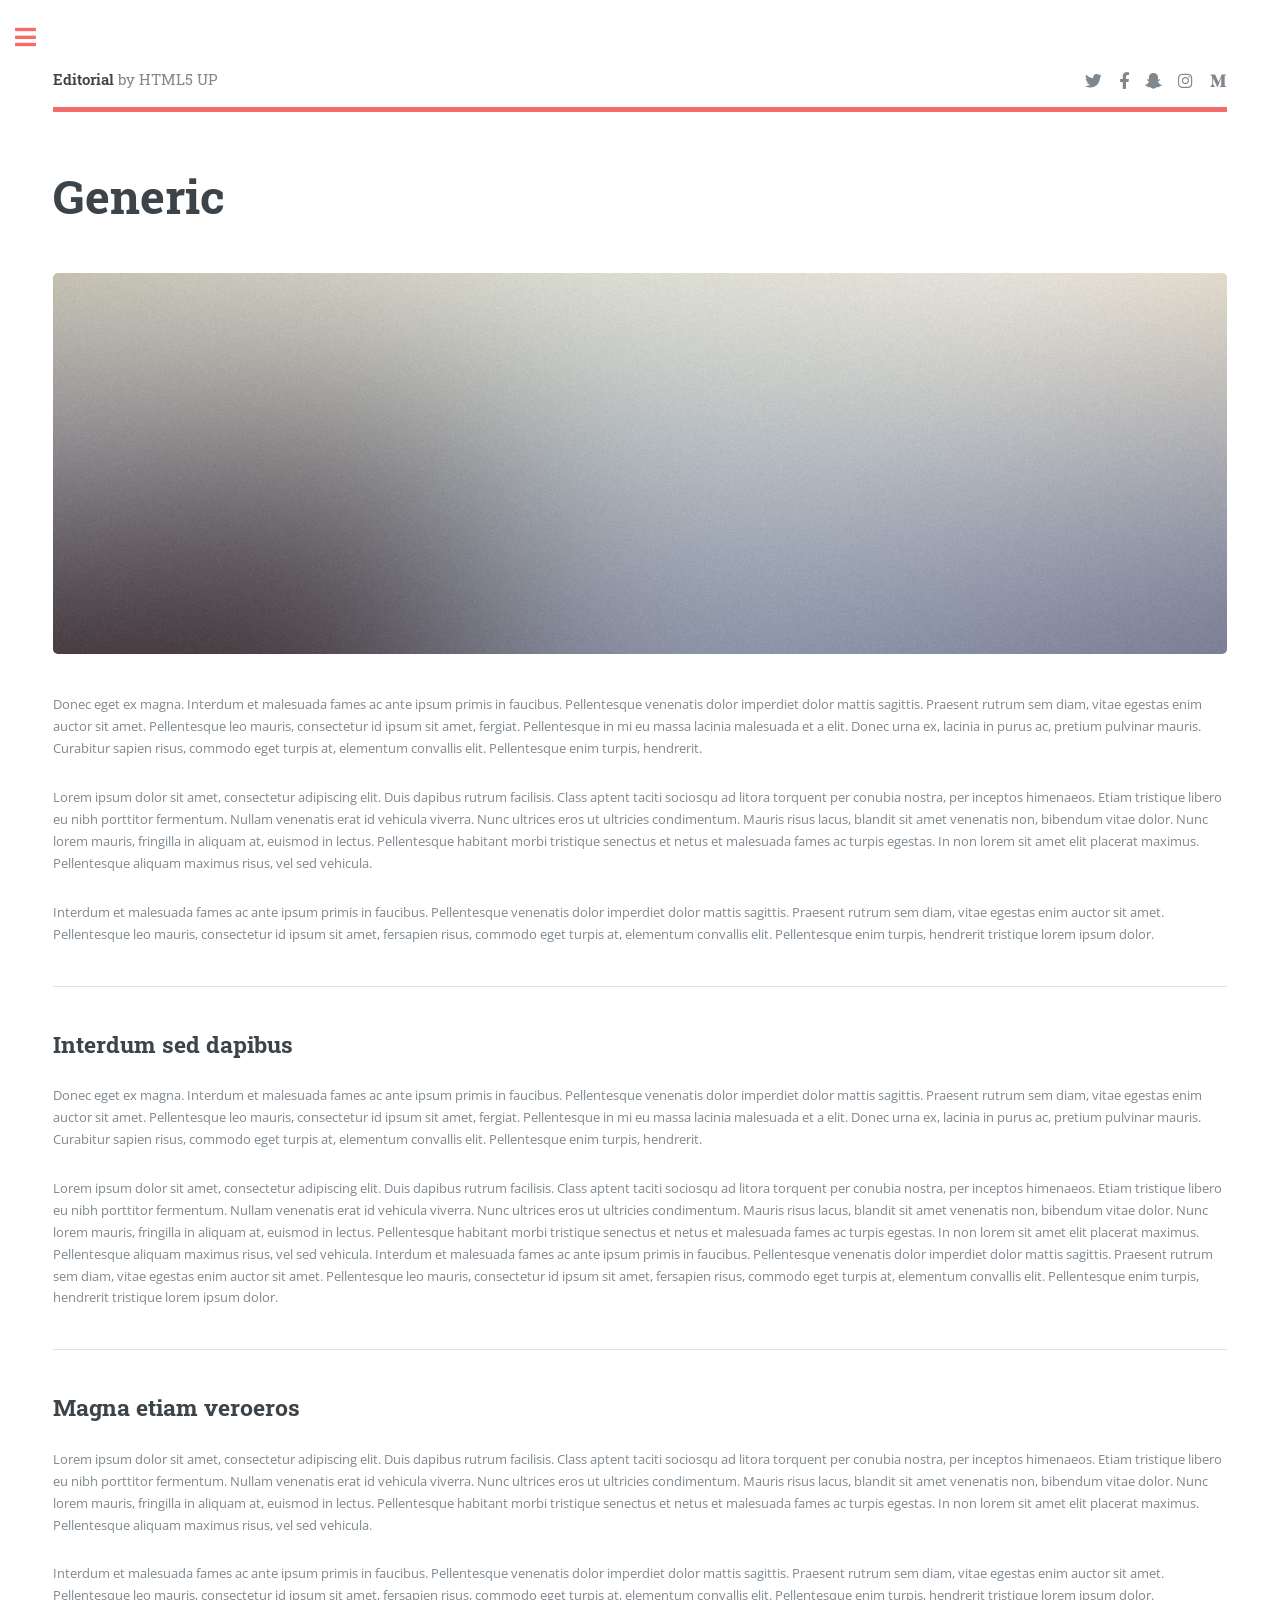
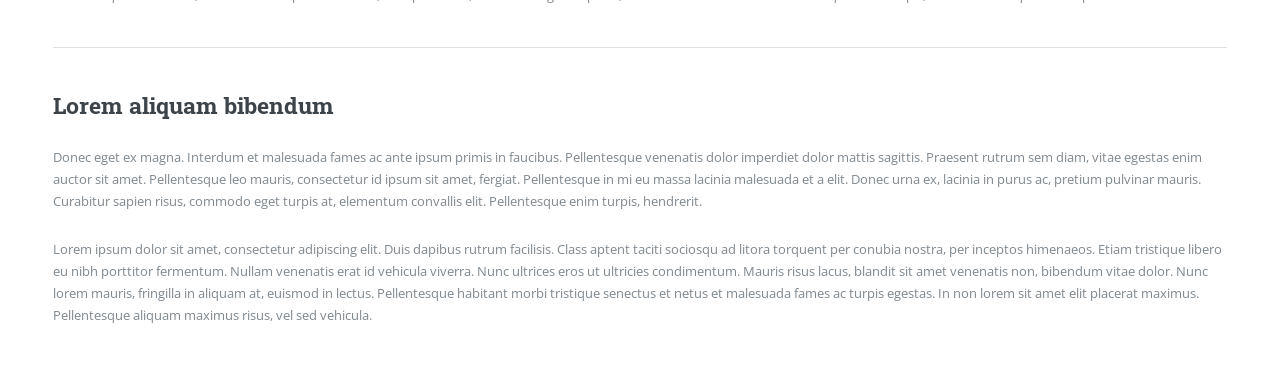
<file: generic.html>
<!DOCTYPE HTML>
<!--
	Editorial by HTML5 UP
	html5up.net | @ajlkn
	Free for personal and commercial use under the CCA 3.0 license (html5up.net/license)
-->
<html>
	<head>
		<title>Generic - Editorial by HTML5 UP</title>
		<meta charset="utf-8" />
		<meta name="viewport" content="width=device-width, initial-scale=1, user-scalable=no" />
		<link rel="stylesheet" href="assets/css/main.css" />
	</head>
	<body class="is-preload">

		<!-- Wrapper -->
			<div id="wrapper">

				<!-- Main -->
					<div id="main">
						<div class="inner">

							<!-- Header -->
								<header id="header">
									<a href="index.html" class="logo"><strong>Editorial</strong> by HTML5 UP</a>
									<ul class="icons">
										<li><a href="#" class="icon brands fa-twitter"><span class="label">Twitter</span></a></li>
										<li><a href="#" class="icon brands fa-facebook-f"><span class="label">Facebook</span></a></li>
										<li><a href="#" class="icon brands fa-snapchat-ghost"><span class="label">Snapchat</span></a></li>
										<li><a href="#" class="icon brands fa-instagram"><span class="label">Instagram</span></a></li>
										<li><a href="#" class="icon brands fa-medium-m"><span class="label">Medium</span></a></li>
									</ul>
								</header>

							<!-- Content -->
								<section>
									<header class="main">
										<h1>Generic</h1>
									</header>

									<span class="image main"><img src="images/pic11.jpg" alt="" /></span>

									<p>Donec eget ex magna. Interdum et malesuada fames ac ante ipsum primis in faucibus. Pellentesque venenatis dolor imperdiet dolor mattis sagittis. Praesent rutrum sem diam, vitae egestas enim auctor sit amet. Pellentesque leo mauris, consectetur id ipsum sit amet, fergiat. Pellentesque in mi eu massa lacinia malesuada et a elit. Donec urna ex, lacinia in purus ac, pretium pulvinar mauris. Curabitur sapien risus, commodo eget turpis at, elementum convallis elit. Pellentesque enim turpis, hendrerit.</p>
									<p>Lorem ipsum dolor sit amet, consectetur adipiscing elit. Duis dapibus rutrum facilisis. Class aptent taciti sociosqu ad litora torquent per conubia nostra, per inceptos himenaeos. Etiam tristique libero eu nibh porttitor fermentum. Nullam venenatis erat id vehicula viverra. Nunc ultrices eros ut ultricies condimentum. Mauris risus lacus, blandit sit amet venenatis non, bibendum vitae dolor. Nunc lorem mauris, fringilla in aliquam at, euismod in lectus. Pellentesque habitant morbi tristique senectus et netus et malesuada fames ac turpis egestas. In non lorem sit amet elit placerat maximus. Pellentesque aliquam maximus risus, vel sed vehicula.</p>
									<p>Interdum et malesuada fames ac ante ipsum primis in faucibus. Pellentesque venenatis dolor imperdiet dolor mattis sagittis. Praesent rutrum sem diam, vitae egestas enim auctor sit amet. Pellentesque leo mauris, consectetur id ipsum sit amet, fersapien risus, commodo eget turpis at, elementum convallis elit. Pellentesque enim turpis, hendrerit tristique lorem ipsum dolor.</p>

									<hr class="major" />

									<h2>Interdum sed dapibus</h2>
									<p>Donec eget ex magna. Interdum et malesuada fames ac ante ipsum primis in faucibus. Pellentesque venenatis dolor imperdiet dolor mattis sagittis. Praesent rutrum sem diam, vitae egestas enim auctor sit amet. Pellentesque leo mauris, consectetur id ipsum sit amet, fergiat. Pellentesque in mi eu massa lacinia malesuada et a elit. Donec urna ex, lacinia in purus ac, pretium pulvinar mauris. Curabitur sapien risus, commodo eget turpis at, elementum convallis elit. Pellentesque enim turpis, hendrerit.</p>
									<p>Lorem ipsum dolor sit amet, consectetur adipiscing elit. Duis dapibus rutrum facilisis. Class aptent taciti sociosqu ad litora torquent per conubia nostra, per inceptos himenaeos. Etiam tristique libero eu nibh porttitor fermentum. Nullam venenatis erat id vehicula viverra. Nunc ultrices eros ut ultricies condimentum. Mauris risus lacus, blandit sit amet venenatis non, bibendum vitae dolor. Nunc lorem mauris, fringilla in aliquam at, euismod in lectus. Pellentesque habitant morbi tristique senectus et netus et malesuada fames ac turpis egestas. In non lorem sit amet elit placerat maximus. Pellentesque aliquam maximus risus, vel sed vehicula. Interdum et malesuada fames ac ante ipsum primis in faucibus. Pellentesque venenatis dolor imperdiet dolor mattis sagittis. Praesent rutrum sem diam, vitae egestas enim auctor sit amet. Pellentesque leo mauris, consectetur id ipsum sit amet, fersapien risus, commodo eget turpis at, elementum convallis elit. Pellentesque enim turpis, hendrerit tristique lorem ipsum dolor.</p>

									<hr class="major" />

									<h2>Magna etiam veroeros</h2>
									<p>Lorem ipsum dolor sit amet, consectetur adipiscing elit. Duis dapibus rutrum facilisis. Class aptent taciti sociosqu ad litora torquent per conubia nostra, per inceptos himenaeos. Etiam tristique libero eu nibh porttitor fermentum. Nullam venenatis erat id vehicula viverra. Nunc ultrices eros ut ultricies condimentum. Mauris risus lacus, blandit sit amet venenatis non, bibendum vitae dolor. Nunc lorem mauris, fringilla in aliquam at, euismod in lectus. Pellentesque habitant morbi tristique senectus et netus et malesuada fames ac turpis egestas. In non lorem sit amet elit placerat maximus. Pellentesque aliquam maximus risus, vel sed vehicula.</p>
									<p>Interdum et malesuada fames ac ante ipsum primis in faucibus. Pellentesque venenatis dolor imperdiet dolor mattis sagittis. Praesent rutrum sem diam, vitae egestas enim auctor sit amet. Pellentesque leo mauris, consectetur id ipsum sit amet, fersapien risus, commodo eget turpis at, elementum convallis elit. Pellentesque enim turpis, hendrerit tristique lorem ipsum dolor.</p>

									<hr class="major" />

									<h2>Lorem aliquam bibendum</h2>
									<p>Donec eget ex magna. Interdum et malesuada fames ac ante ipsum primis in faucibus. Pellentesque venenatis dolor imperdiet dolor mattis sagittis. Praesent rutrum sem diam, vitae egestas enim auctor sit amet. Pellentesque leo mauris, consectetur id ipsum sit amet, fergiat. Pellentesque in mi eu massa lacinia malesuada et a elit. Donec urna ex, lacinia in purus ac, pretium pulvinar mauris. Curabitur sapien risus, commodo eget turpis at, elementum convallis elit. Pellentesque enim turpis, hendrerit.</p>
									<p>Lorem ipsum dolor sit amet, consectetur adipiscing elit. Duis dapibus rutrum facilisis. Class aptent taciti sociosqu ad litora torquent per conubia nostra, per inceptos himenaeos. Etiam tristique libero eu nibh porttitor fermentum. Nullam venenatis erat id vehicula viverra. Nunc ultrices eros ut ultricies condimentum. Mauris risus lacus, blandit sit amet venenatis non, bibendum vitae dolor. Nunc lorem mauris, fringilla in aliquam at, euismod in lectus. Pellentesque habitant morbi tristique senectus et netus et malesuada fames ac turpis egestas. In non lorem sit amet elit placerat maximus. Pellentesque aliquam maximus risus, vel sed vehicula.</p>

								</section>

						</div>
					</div>

				<!-- Sidebar -->
					<div id="sidebar">
						<div class="inner">

							<!-- Search -->
								<section id="search" class="alt">
									<form method="post" action="#">
										<input type="text" name="query" id="query" placeholder="Search" />
									</form>
								</section>

							<!-- Menu -->
								<nav id="menu">
									<header class="major">
										<h2>Menu</h2>
									</header>
									<ul>
										<li><a href="index.html">Homepage</a></li>
										<li><a href="generic.html">Generic</a></li>
										<li><a href="elements.html">Elements</a></li>
										<li>
											<span class="opener">Submenu</span>
											<ul>
												<li><a href="#">Lorem Dolor</a></li>
												<li><a href="#">Ipsum Adipiscing</a></li>
												<li><a href="#">Tempus Magna</a></li>
												<li><a href="#">Feugiat Veroeros</a></li>
											</ul>
										</li>
										<li><a href="#">Etiam Dolore</a></li>
										<li><a href="#">Adipiscing</a></li>
										<li>
											<span class="opener">Another Submenu</span>
											<ul>
												<li><a href="#">Lorem Dolor</a></li>
												<li><a href="#">Ipsum Adipiscing</a></li>
												<li><a href="#">Tempus Magna</a></li>
												<li><a href="#">Feugiat Veroeros</a></li>
											</ul>
										</li>
										<li><a href="#">Maximus Erat</a></li>
										<li><a href="#">Sapien Mauris</a></li>
										<li><a href="#">Amet Lacinia</a></li>
									</ul>
								</nav>

							<!-- Section -->
								<section>
									<header class="major">
										<h2>Ante interdum</h2>
									</header>
									<div class="mini-posts">
										<article>
											<a href="#" class="image"><img src="images/pic07.jpg" alt="" /></a>
											<p>Aenean ornare velit lacus, ac varius enim lorem ullamcorper dolore aliquam.</p>
										</article>
										<article>
											<a href="#" class="image"><img src="images/pic08.jpg" alt="" /></a>
											<p>Aenean ornare velit lacus, ac varius enim lorem ullamcorper dolore aliquam.</p>
										</article>
										<article>
											<a href="#" class="image"><img src="images/pic09.jpg" alt="" /></a>
											<p>Aenean ornare velit lacus, ac varius enim lorem ullamcorper dolore aliquam.</p>
										</article>
									</div>
									<ul class="actions">
										<li><a href="#" class="button">More</a></li>
									</ul>
								</section>

							<!-- Section -->
								<section>
									<header class="major">
										<h2>Get in touch</h2>
									</header>
									<p>Sed varius enim lorem ullamcorper dolore aliquam aenean ornare velit lacus, ac varius enim lorem ullamcorper dolore. Proin sed aliquam facilisis ante interdum. Sed nulla amet lorem feugiat tempus aliquam.</p>
									<ul class="contact">
										<li class="icon solid fa-envelope"><a href="#">information@untitled.tld</a></li>
										<li class="icon solid fa-phone">(000) 000-0000</li>
										<li class="icon solid fa-home">1234 Somewhere Road #8254<br />
										Nashville, TN 00000-0000</li>
									</ul>
								</section>

							<!-- Footer -->
								<footer id="footer">
									<p class="copyright">&copy; Untitled. All rights reserved. Demo Images: <a href="https://unsplash.com">Unsplash</a>. Design: <a href="https://html5up.net">HTML5 UP</a>.</p>
								</footer>

						</div>
					</div>

			</div>

		<!-- Scripts -->
			<script src="assets/js/jquery.min.js"></script>
			<script src="assets/js/browser.min.js"></script>
			<script src="assets/js/breakpoints.min.js"></script>
			<script src="assets/js/util.js"></script>
			<script src="assets/js/main.js"></script>

		<script>
document.addEventListener("DOMContentLoaded", function () {
    const currentPage = window.location.pathname.split("/").pop(); // Lấy tên file như "generic.html"
    const menuLinks = document.querySelectorAll("#menu ul li a");

    menuLinks.forEach(function (link) {
        if (link.getAttribute("href") === currentPage) {
            link.parentElement.classList.add("active");
        }
    });
});
</script>
	</body>
</html>
</file>
<file: assets/css/main.css>
@import url(fontawesome-all.min.css);
@import url("https://fonts.googleapis.com/css?family=Open+Sans:400,600,400italic,600italic|Roboto+Slab:400,700");
/*
	Editorial by HTML5 UP
	html5up.net | @ajlkn
	Free for personal and commercial use under the CCA 3.0 license (html5up.net/license)
*/
html, body, div, span, applet, object,
iframe, h1, h2, h3, h4, h5, h6, p, blockquote,
pre, a, abbr, acronym, address, big, cite,
code, del, dfn, em, img, ins, kbd, q, s, samp,
small, strike, strong, sub, sup, tt, var, b,
u, i, center, dl, dt, dd, ol, ul, li, fieldset,
form, label, legend, table, caption, tbody,
tfoot, thead, tr, th, td, article, aside,
canvas, details, embed, figure, figcaption,
footer, header, hgroup, menu, nav, output, ruby,
section, summary, time, mark, audio, video {
  margin: 0;
  padding: 0;
  border: 0;
  font-size: 100%;
  font: inherit;
  vertical-align: baseline; }

article, aside, details, figcaption, figure,
footer, header, hgroup, menu, nav, section {
  display: block; }

body {
  line-height: 1; }

ol, ul {
  list-style: none; }

blockquote, q {
  quotes: none; }
  blockquote:before, blockquote:after, q:before, q:after {
    content: '';
    content: none; }

table {
  border-collapse: collapse;
  border-spacing: 0; }

body {
  -webkit-text-size-adjust: none; }

mark {
  background-color: transparent;
  color: inherit; }

input::-moz-focus-inner {
  border: 0;
  padding: 0; }

input, select, textarea {
  -moz-appearance: none;
  -webkit-appearance: none;
  -ms-appearance: none;
  appearance: none; }

/* Basic */
@-ms-viewport {
  width: device-width; }

body {
  -ms-overflow-style: scrollbar; }

@media screen and (max-width: 480px) {
  html, body {
    min-width: 320px; } }

html {
  box-sizing: border-box; }

*, *:before, *:after {
  box-sizing: inherit; }

body {
  background: #ffffff; }
  body.is-preload *, body.is-preload *:before, body.is-preload *:after, body.is-resizing *, body.is-resizing *:before, body.is-resizing *:after {
    -moz-animation: none !important;
    -webkit-animation: none !important;
    -ms-animation: none !important;
    animation: none !important;
    -moz-transition: none !important;
    -webkit-transition: none !important;
    -ms-transition: none !important;
    transition: none !important; }

/* Type */
body, input, select, textarea {
  color: #7f888f;
  font-family: "Open Sans", sans-serif;
  font-size: 13pt;
  font-weight: 400;
  line-height: 1.65; }
  @media screen and (max-width: 1680px) {
    body, input, select, textarea {
      font-size: 11pt; } }
  @media screen and (max-width: 1280px) {
    body, input, select, textarea {
      font-size: 10pt; } }
  @media screen and (max-width: 360px) {
    body, input, select, textarea {
      font-size: 9pt; } }

a {
  -moz-transition: color 0.2s ease-in-out, border-bottom-color 0.2s ease-in-out;
  -webkit-transition: color 0.2s ease-in-out, border-bottom-color 0.2s ease-in-out;
  -ms-transition: color 0.2s ease-in-out, border-bottom-color 0.2s ease-in-out;
  transition: color 0.2s ease-in-out, border-bottom-color 0.2s ease-in-out;
  border-bottom: dotted 1px;
  color: #f56a6a;
  text-decoration: none; }
  a:hover {
    border-bottom-color: #f56a6a;
    color: #f56a6a !important; }
    a:hover strong {
      color: inherit; }

strong, b {
  color: #3d4449;
  font-weight: 600; }

em, i {
  font-style: italic; }

p {
  margin: 0 0 2em 0; }

h1, h2, h3, h4, h5, h6 {
  color: #3d4449;
  font-family: "Roboto Slab", serif;
  font-weight: 700;
  line-height: 1.5;
  margin: 0 0 1em 0; }
  h1 a, h2 a, h3 a, h4 a, h5 a, h6 a {
    color: inherit;
    text-decoration: none;
    border-bottom: 0; }

h1 {
  font-size: 4em;
  margin: 0 0 0.5em 0;
  line-height: 1.3; }

h2 {
  font-size: 1.75em; }

h3 {
  font-size: 1.25em; }

h4 {
  font-size: 1.1em; }

h5 {
  font-size: 0.9em; }

h6 {
  font-size: 0.7em; }

@media screen and (max-width: 1680px) {
  h1 {
    font-size: 3.5em; } }

@media screen and (max-width: 980px) {
  h1 {
    font-size: 3.25em; } }

@media screen and (max-width: 736px) {
  h1 {
    font-size: 2em;
    line-height: 1.4; }
  h2 {
    font-size: 1.5em; } }

sub {
  font-size: 0.8em;
  position: relative;
  top: 0.5em; }

sup {
  font-size: 0.8em;
  position: relative;
  top: -0.5em; }

blockquote {
  border-left: solid 3px rgba(210, 215, 217, 0.75);
  font-style: italic;
  margin: 0 0 2em 0;
  padding: 0.5em 0 0.5em 2em; }

code {
  background: rgba(230, 235, 237, 0.25);
  border-radius: 0.375em;
  border: solid 1px rgba(210, 215, 217, 0.75);
  font-family: "Courier New", monospace;
  font-size: 0.9em;
  margin: 0 0.25em;
  padding: 0.25em 0.65em; }

pre {
  -webkit-overflow-scrolling: touch;
  font-family: "Courier New", monospace;
  font-size: 0.9em;
  margin: 0 0 2em 0; }
  pre code {
    display: block;
    line-height: 1.75;
    padding: 1em 1.5em;
    overflow-x: auto; }

hr {
  border: 0;
  border-bottom: solid 1px rgba(210, 215, 217, 0.75);
  margin: 2em 0; }
  hr.major {
    margin: 3em 0; }

.align-left {
  text-align: left; }

.align-center {
  text-align: center; }

.align-right {
  text-align: right; }

/* Row */
.row {
  display: flex;
  flex-wrap: wrap;
  box-sizing: border-box;
  align-items: stretch; }
  .row > * {
    box-sizing: border-box; }
  .row.gtr-uniform > * > :last-child {
    margin-bottom: 0; }
  .row.aln-left {
    justify-content: flex-start; }
  .row.aln-center {
    justify-content: center; }
  .row.aln-right {
    justify-content: flex-end; }
  .row.aln-top {
    align-items: flex-start; }
  .row.aln-middle {
    align-items: center; }
  .row.aln-bottom {
    align-items: flex-end; }
  .row > .imp {
    order: -1; }
  .row > .col-1 {
    width: 8.33333%; }
  .row > .off-1 {
    margin-left: 8.33333%; }
  .row > .col-2 {
    width: 16.66667%; }
  .row > .off-2 {
    margin-left: 16.66667%; }
  .row > .col-3 {
    width: 25%; }
  .row > .off-3 {
    margin-left: 25%; }
  .row > .col-4 {
    width: 33.33333%; }
  .row > .off-4 {
    margin-left: 33.33333%; }
  .row > .col-5 {
    width: 41.66667%; }
  .row > .off-5 {
    margin-left: 41.66667%; }
  .row > .col-6 {
    width: 50%; }
  .row > .off-6 {
    margin-left: 50%; }
  .row > .col-7 {
    width: 58.33333%; }
  .row > .off-7 {
    margin-left: 58.33333%; }
  .row > .col-8 {
    width: 66.66667%; }
  .row > .off-8 {
    margin-left: 66.66667%; }
  .row > .col-9 {
    width: 75%; }
  .row > .off-9 {
    margin-left: 75%; }
  .row > .col-10 {
    width: 83.33333%; }
  .row > .off-10 {
    margin-left: 83.33333%; }
  .row > .col-11 {
    width: 91.66667%; }
  .row > .off-11 {
    margin-left: 91.66667%; }
  .row > .col-12 {
    width: 100%; }
  .row > .off-12 {
    margin-left: 100%; }
  .row.gtr-0 {
    margin-top: 0;
    margin-left: 0em; }
    .row.gtr-0 > * {
      padding: 0 0 0 0em; }
    .row.gtr-0.gtr-uniform {
      margin-top: 0em; }
      .row.gtr-0.gtr-uniform > * {
        padding-top: 0em; }
  .row.gtr-25 {
    margin-top: 0;
    margin-left: -0.375em; }
    .row.gtr-25 > * {
      padding: 0 0 0 0.375em; }
    .row.gtr-25.gtr-uniform {
      margin-top: -0.375em; }
      .row.gtr-25.gtr-uniform > * {
        padding-top: 0.375em; }
  .row.gtr-50 {
    margin-top: 0;
    margin-left: -0.75em; }
    .row.gtr-50 > * {
      padding: 0 0 0 0.75em; }
    .row.gtr-50.gtr-uniform {
      margin-top: -0.75em; }
      .row.gtr-50.gtr-uniform > * {
        padding-top: 0.75em; }
  .row {
    margin-top: 0;
    margin-left: -1.5em; }
    .row > * {
      padding: 0 0 0 1.5em; }
    .row.gtr-uniform {
      margin-top: -1.5em; }
      .row.gtr-uniform > * {
        padding-top: 1.5em; }
  .row.gtr-150 {
    margin-top: 0;
    margin-left: -2.25em; }
    .row.gtr-150 > * {
      padding: 0 0 0 2.25em; }
    .row.gtr-150.gtr-uniform {
      margin-top: -2.25em; }
      .row.gtr-150.gtr-uniform > * {
        padding-top: 2.25em; }
  .row.gtr-200 {
    margin-top: 0;
    margin-left: -3em; }
    .row.gtr-200 > * {
      padding: 0 0 0 3em; }
    .row.gtr-200.gtr-uniform {
      margin-top: -3em; }
      .row.gtr-200.gtr-uniform > * {
        padding-top: 3em; }
  @media screen and (max-width: 1680px) {
    .row {
      display: flex;
      flex-wrap: wrap;
      box-sizing: border-box;
      align-items: stretch; }
      .row > * {
        box-sizing: border-box; }
      .row.gtr-uniform > * > :last-child {
        margin-bottom: 0; }
      .row.aln-left {
        justify-content: flex-start; }
      .row.aln-center {
        justify-content: center; }
      .row.aln-right {
        justify-content: flex-end; }
      .row.aln-top {
        align-items: flex-start; }
      .row.aln-middle {
        align-items: center; }
      .row.aln-bottom {
        align-items: flex-end; }
      .row > .imp-xlarge {
        order: -1; }
      .row > .col-1-xlarge {
        width: 8.33333%; }
      .row > .off-1-xlarge {
        margin-left: 8.33333%; }
      .row > .col-2-xlarge {
        width: 16.66667%; }
      .row > .off-2-xlarge {
        margin-left: 16.66667%; }
      .row > .col-3-xlarge {
        width: 25%; }
      .row > .off-3-xlarge {
        margin-left: 25%; }
      .row > .col-4-xlarge {
        width: 33.33333%; }
      .row > .off-4-xlarge {
        margin-left: 33.33333%; }
      .row > .col-5-xlarge {
        width: 41.66667%; }
      .row > .off-5-xlarge {
        margin-left: 41.66667%; }
      .row > .col-6-xlarge {
        width: 50%; }
      .row > .off-6-xlarge {
        margin-left: 50%; }
      .row > .col-7-xlarge {
        width: 58.33333%; }
      .row > .off-7-xlarge {
        margin-left: 58.33333%; }
      .row > .col-8-xlarge {
        width: 66.66667%; }
      .row > .off-8-xlarge {
        margin-left: 66.66667%; }
      .row > .col-9-xlarge {
        width: 75%; }
      .row > .off-9-xlarge {
        margin-left: 75%; }
      .row > .col-10-xlarge {
        width: 83.33333%; }
      .row > .off-10-xlarge {
        margin-left: 83.33333%; }
      .row > .col-11-xlarge {
        width: 91.66667%; }
      .row > .off-11-xlarge {
        margin-left: 91.66667%; }
      .row > .col-12-xlarge {
        width: 100%; }
      .row > .off-12-xlarge {
        margin-left: 100%; }
      .row.gtr-0 {
        margin-top: 0;
        margin-left: 0em; }
        .row.gtr-0 > * {
          padding: 0 0 0 0em; }
        .row.gtr-0.gtr-uniform {
          margin-top: 0em; }
          .row.gtr-0.gtr-uniform > * {
            padding-top: 0em; }
      .row.gtr-25 {
        margin-top: 0;
        margin-left: -0.375em; }
        .row.gtr-25 > * {
          padding: 0 0 0 0.375em; }
        .row.gtr-25.gtr-uniform {
          margin-top: -0.375em; }
          .row.gtr-25.gtr-uniform > * {
            padding-top: 0.375em; }
      .row.gtr-50 {
        margin-top: 0;
        margin-left: -0.75em; }
        .row.gtr-50 > * {
          padding: 0 0 0 0.75em; }
        .row.gtr-50.gtr-uniform {
          margin-top: -0.75em; }
          .row.gtr-50.gtr-uniform > * {
            padding-top: 0.75em; }
      .row {
        margin-top: 0;
        margin-left: -1.5em; }
        .row > * {
          padding: 0 0 0 1.5em; }
        .row.gtr-uniform {
          margin-top: -1.5em; }
          .row.gtr-uniform > * {
            padding-top: 1.5em; }
      .row.gtr-150 {
        margin-top: 0;
        margin-left: -2.25em; }
        .row.gtr-150 > * {
          padding: 0 0 0 2.25em; }
        .row.gtr-150.gtr-uniform {
          margin-top: -2.25em; }
          .row.gtr-150.gtr-uniform > * {
            padding-top: 2.25em; }
      .row.gtr-200 {
        margin-top: 0;
        margin-left: -3em; }
        .row.gtr-200 > * {
          padding: 0 0 0 3em; }
        .row.gtr-200.gtr-uniform {
          margin-top: -3em; }
          .row.gtr-200.gtr-uniform > * {
            padding-top: 3em; } }
  @media screen and (max-width: 1280px) {
    .row {
      display: flex;
      flex-wrap: wrap;
      box-sizing: border-box;
      align-items: stretch; }
      .row > * {
        box-sizing: border-box; }
      .row.gtr-uniform > * > :last-child {
        margin-bottom: 0; }
      .row.aln-left {
        justify-content: flex-start; }
      .row.aln-center {
        justify-content: center; }
      .row.aln-right {
        justify-content: flex-end; }
      .row.aln-top {
        align-items: flex-start; }
      .row.aln-middle {
        align-items: center; }
      .row.aln-bottom {
        align-items: flex-end; }
      .row > .imp-large {
        order: -1; }
      .row > .col-1-large {
        width: 8.33333%; }
      .row > .off-1-large {
        margin-left: 8.33333%; }
      .row > .col-2-large {
        width: 16.66667%; }
      .row > .off-2-large {
        margin-left: 16.66667%; }
      .row > .col-3-large {
        width: 25%; }
      .row > .off-3-large {
        margin-left: 25%; }
      .row > .col-4-large {
        width: 33.33333%; }
      .row > .off-4-large {
        margin-left: 33.33333%; }
      .row > .col-5-large {
        width: 41.66667%; }
      .row > .off-5-large {
        margin-left: 41.66667%; }
      .row > .col-6-large {
        width: 50%; }
      .row > .off-6-large {
        margin-left: 50%; }
      .row > .col-7-large {
        width: 58.33333%; }
      .row > .off-7-large {
        margin-left: 58.33333%; }
      .row > .col-8-large {
        width: 66.66667%; }
      .row > .off-8-large {
        margin-left: 66.66667%; }
      .row > .col-9-large {
        width: 75%; }
      .row > .off-9-large {
        margin-left: 75%; }
      .row > .col-10-large {
        width: 83.33333%; }
      .row > .off-10-large {
        margin-left: 83.33333%; }
      .row > .col-11-large {
        width: 91.66667%; }
      .row > .off-11-large {
        margin-left: 91.66667%; }
      .row > .col-12-large {
        width: 100%; }
      .row > .off-12-large {
        margin-left: 100%; }
      .row.gtr-0 {
        margin-top: 0;
        margin-left: 0em; }
        .row.gtr-0 > * {
          padding: 0 0 0 0em; }
        .row.gtr-0.gtr-uniform {
          margin-top: 0em; }
          .row.gtr-0.gtr-uniform > * {
            padding-top: 0em; }
      .row.gtr-25 {
        margin-top: 0;
        margin-left: -0.375em; }
        .row.gtr-25 > * {
          padding: 0 0 0 0.375em; }
        .row.gtr-25.gtr-uniform {
          margin-top: -0.375em; }
          .row.gtr-25.gtr-uniform > * {
            padding-top: 0.375em; }
      .row.gtr-50 {
        margin-top: 0;
        margin-left: -0.75em; }
        .row.gtr-50 > * {
          padding: 0 0 0 0.75em; }
        .row.gtr-50.gtr-uniform {
          margin-top: -0.75em; }
          .row.gtr-50.gtr-uniform > * {
            padding-top: 0.75em; }
      .row {
        margin-top: 0;
        margin-left: -1.5em; }
        .row > * {
          padding: 0 0 0 1.5em; }
        .row.gtr-uniform {
          margin-top: -1.5em; }
          .row.gtr-uniform > * {
            padding-top: 1.5em; }
      .row.gtr-150 {
        margin-top: 0;
        margin-left: -2.25em; }
        .row.gtr-150 > * {
          padding: 0 0 0 2.25em; }
        .row.gtr-150.gtr-uniform {
          margin-top: -2.25em; }
          .row.gtr-150.gtr-uniform > * {
            padding-top: 2.25em; }
      .row.gtr-200 {
        margin-top: 0;
        margin-left: -3em; }
        .row.gtr-200 > * {
          padding: 0 0 0 3em; }
        .row.gtr-200.gtr-uniform {
          margin-top: -3em; }
          .row.gtr-200.gtr-uniform > * {
            padding-top: 3em; } }
  @media screen and (max-width: 980px) {
    .row {
      display: flex;
      flex-wrap: wrap;
      box-sizing: border-box;
      align-items: stretch; }
      .row > * {
        box-sizing: border-box; }
      .row.gtr-uniform > * > :last-child {
        margin-bottom: 0; }
      .row.aln-left {
        justify-content: flex-start; }
      .row.aln-center {
        justify-content: center; }
      .row.aln-right {
        justify-content: flex-end; }
      .row.aln-top {
        align-items: flex-start; }
      .row.aln-middle {
        align-items: center; }
      .row.aln-bottom {
        align-items: flex-end; }
      .row > .imp-medium {
        order: -1; }
      .row > .col-1-medium {
        width: 8.33333%; }
      .row > .off-1-medium {
        margin-left: 8.33333%; }
      .row > .col-2-medium {
        width: 16.66667%; }
      .row > .off-2-medium {
        margin-left: 16.66667%; }
      .row > .col-3-medium {
        width: 25%; }
      .row > .off-3-medium {
        margin-left: 25%; }
      .row > .col-4-medium {
        width: 33.33333%; }
      .row > .off-4-medium {
        margin-left: 33.33333%; }
      .row > .col-5-medium {
        width: 41.66667%; }
      .row > .off-5-medium {
        margin-left: 41.66667%; }
      .row > .col-6-medium {
        width: 50%; }
      .row > .off-6-medium {
        margin-left: 50%; }
      .row > .col-7-medium {
        width: 58.33333%; }
      .row > .off-7-medium {
        margin-left: 58.33333%; }
      .row > .col-8-medium {
        width: 66.66667%; }
      .row > .off-8-medium {
        margin-left: 66.66667%; }
      .row > .col-9-medium {
        width: 75%; }
      .row > .off-9-medium {
        margin-left: 75%; }
      .row > .col-10-medium {
        width: 83.33333%; }
      .row > .off-10-medium {
        margin-left: 83.33333%; }
      .row > .col-11-medium {
        width: 91.66667%; }
      .row > .off-11-medium {
        margin-left: 91.66667%; }
      .row > .col-12-medium {
        width: 100%; }
      .row > .off-12-medium {
        margin-left: 100%; }
      .row.gtr-0 {
        margin-top: 0;
        margin-left: 0em; }
        .row.gtr-0 > * {
          padding: 0 0 0 0em; }
        .row.gtr-0.gtr-uniform {
          margin-top: 0em; }
          .row.gtr-0.gtr-uniform > * {
            padding-top: 0em; }
      .row.gtr-25 {
        margin-top: 0;
        margin-left: -0.375em; }
        .row.gtr-25 > * {
          padding: 0 0 0 0.375em; }
        .row.gtr-25.gtr-uniform {
          margin-top: -0.375em; }
          .row.gtr-25.gtr-uniform > * {
            padding-top: 0.375em; }
      .row.gtr-50 {
        margin-top: 0;
        margin-left: -0.75em; }
        .row.gtr-50 > * {
          padding: 0 0 0 0.75em; }
        .row.gtr-50.gtr-uniform {
          margin-top: -0.75em; }
          .row.gtr-50.gtr-uniform > * {
            padding-top: 0.75em; }
      .row {
        margin-top: 0;
        margin-left: -1.5em; }
        .row > * {
          padding: 0 0 0 1.5em; }
        .row.gtr-uniform {
          margin-top: -1.5em; }
          .row.gtr-uniform > * {
            padding-top: 1.5em; }
      .row.gtr-150 {
        margin-top: 0;
        margin-left: -2.25em; }
        .row.gtr-150 > * {
          padding: 0 0 0 2.25em; }
        .row.gtr-150.gtr-uniform {
          margin-top: -2.25em; }
          .row.gtr-150.gtr-uniform > * {
            padding-top: 2.25em; }
      .row.gtr-200 {
        margin-top: 0;
        margin-left: -3em; }
        .row.gtr-200 > * {
          padding: 0 0 0 3em; }
        .row.gtr-200.gtr-uniform {
          margin-top: -3em; }
          .row.gtr-200.gtr-uniform > * {
            padding-top: 3em; } }
  @media screen and (max-width: 736px) {
    .row {
      display: flex;
      flex-wrap: wrap;
      box-sizing: border-box;
      align-items: stretch; }
      .row > * {
        box-sizing: border-box; }
      .row.gtr-uniform > * > :last-child {
        margin-bottom: 0; }
      .row.aln-left {
        justify-content: flex-start; }
      .row.aln-center {
        justify-content: center; }
      .row.aln-right {
        justify-content: flex-end; }
      .row.aln-top {
        align-items: flex-start; }
      .row.aln-middle {
        align-items: center; }
      .row.aln-bottom {
        align-items: flex-end; }
      .row > .imp-small {
        order: -1; }
      .row > .col-1-small {
        width: 8.33333%; }
      .row > .off-1-small {
        margin-left: 8.33333%; }
      .row > .col-2-small {
        width: 16.66667%; }
      .row > .off-2-small {
        margin-left: 16.66667%; }
      .row > .col-3-small {
        width: 25%; }
      .row > .off-3-small {
        margin-left: 25%; }
      .row > .col-4-small {
        width: 33.33333%; }
      .row > .off-4-small {
        margin-left: 33.33333%; }
      .row > .col-5-small {
        width: 41.66667%; }
      .row > .off-5-small {
        margin-left: 41.66667%; }
      .row > .col-6-small {
        width: 50%; }
      .row > .off-6-small {
        margin-left: 50%; }
      .row > .col-7-small {
        width: 58.33333%; }
      .row > .off-7-small {
        margin-left: 58.33333%; }
      .row > .col-8-small {
        width: 66.66667%; }
      .row > .off-8-small {
        margin-left: 66.66667%; }
      .row > .col-9-small {
        width: 75%; }
      .row > .off-9-small {
        margin-left: 75%; }
      .row > .col-10-small {
        width: 83.33333%; }
      .row > .off-10-small {
        margin-left: 83.33333%; }
      .row > .col-11-small {
        width: 91.66667%; }
      .row > .off-11-small {
        margin-left: 91.66667%; }
      .row > .col-12-small {
        width: 100%; }
      .row > .off-12-small {
        margin-left: 100%; }
      .row.gtr-0 {
        margin-top: 0;
        margin-left: 0em; }
        .row.gtr-0 > * {
          padding: 0 0 0 0em; }
        .row.gtr-0.gtr-uniform {
          margin-top: 0em; }
          .row.gtr-0.gtr-uniform > * {
            padding-top: 0em; }
      .row.gtr-25 {
        margin-top: 0;
        margin-left: -0.375em; }
        .row.gtr-25 > * {
          padding: 0 0 0 0.375em; }
        .row.gtr-25.gtr-uniform {
          margin-top: -0.375em; }
          .row.gtr-25.gtr-uniform > * {
            padding-top: 0.375em; }
      .row.gtr-50 {
        margin-top: 0;
        margin-left: -0.75em; }
        .row.gtr-50 > * {
          padding: 0 0 0 0.75em; }
        .row.gtr-50.gtr-uniform {
          margin-top: -0.75em; }
          .row.gtr-50.gtr-uniform > * {
            padding-top: 0.75em; }
      .row {
        margin-top: 0;
        margin-left: -1.5em; }
        .row > * {
          padding: 0 0 0 1.5em; }
        .row.gtr-uniform {
          margin-top: -1.5em; }
          .row.gtr-uniform > * {
            padding-top: 1.5em; }
      .row.gtr-150 {
        margin-top: 0;
        margin-left: -2.25em; }
        .row.gtr-150 > * {
          padding: 0 0 0 2.25em; }
        .row.gtr-150.gtr-uniform {
          margin-top: -2.25em; }
          .row.gtr-150.gtr-uniform > * {
            padding-top: 2.25em; }
      .row.gtr-200 {
        margin-top: 0;
        margin-left: -3em; }
        .row.gtr-200 > * {
          padding: 0 0 0 3em; }
        .row.gtr-200.gtr-uniform {
          margin-top: -3em; }
          .row.gtr-200.gtr-uniform > * {
            padding-top: 3em; } }
  @media screen and (max-width: 480px) {
    .row {
      display: flex;
      flex-wrap: wrap;
      box-sizing: border-box;
      align-items: stretch; }
      .row > * {
        box-sizing: border-box; }
      .row.gtr-uniform > * > :last-child {
        margin-bottom: 0; }
      .row.aln-left {
        justify-content: flex-start; }
      .row.aln-center {
        justify-content: center; }
      .row.aln-right {
        justify-content: flex-end; }
      .row.aln-top {
        align-items: flex-start; }
      .row.aln-middle {
        align-items: center; }
      .row.aln-bottom {
        align-items: flex-end; }
      .row > .imp-xsmall {
        order: -1; }
      .row > .col-1-xsmall {
        width: 8.33333%; }
      .row > .off-1-xsmall {
        margin-left: 8.33333%; }
      .row > .col-2-xsmall {
        width: 16.66667%; }
      .row > .off-2-xsmall {
        margin-left: 16.66667%; }
      .row > .col-3-xsmall {
        width: 25%; }
      .row > .off-3-xsmall {
        margin-left: 25%; }
      .row > .col-4-xsmall {
        width: 33.33333%; }
      .row > .off-4-xsmall {
        margin-left: 33.33333%; }
      .row > .col-5-xsmall {
        width: 41.66667%; }
      .row > .off-5-xsmall {
        margin-left: 41.66667%; }
      .row > .col-6-xsmall {
        width: 50%; }
      .row > .off-6-xsmall {
        margin-left: 50%; }
      .row > .col-7-xsmall {
        width: 58.33333%; }
      .row > .off-7-xsmall {
        margin-left: 58.33333%; }
      .row > .col-8-xsmall {
        width: 66.66667%; }
      .row > .off-8-xsmall {
        margin-left: 66.66667%; }
      .row > .col-9-xsmall {
        width: 75%; }
      .row > .off-9-xsmall {
        margin-left: 75%; }
      .row > .col-10-xsmall {
        width: 83.33333%; }
      .row > .off-10-xsmall {
        margin-left: 83.33333%; }
      .row > .col-11-xsmall {
        width: 91.66667%; }
      .row > .off-11-xsmall {
        margin-left: 91.66667%; }
      .row > .col-12-xsmall {
        width: 100%; }
      .row > .off-12-xsmall {
        margin-left: 100%; }
      .row.gtr-0 {
        margin-top: 0;
        margin-left: 0em; }
        .row.gtr-0 > * {
          padding: 0 0 0 0em; }
        .row.gtr-0.gtr-uniform {
          margin-top: 0em; }
          .row.gtr-0.gtr-uniform > * {
            padding-top: 0em; }
      .row.gtr-25 {
        margin-top: 0;
        margin-left: -0.375em; }
        .row.gtr-25 > * {
          padding: 0 0 0 0.375em; }
        .row.gtr-25.gtr-uniform {
          margin-top: -0.375em; }
          .row.gtr-25.gtr-uniform > * {
            padding-top: 0.375em; }
      .row.gtr-50 {
        margin-top: 0;
        margin-left: -0.75em; }
        .row.gtr-50 > * {
          padding: 0 0 0 0.75em; }
        .row.gtr-50.gtr-uniform {
          margin-top: -0.75em; }
          .row.gtr-50.gtr-uniform > * {
            padding-top: 0.75em; }
      .row {
        margin-top: 0;
        margin-left: -1.5em; }
        .row > * {
          padding: 0 0 0 1.5em; }
        .row.gtr-uniform {
          margin-top: -1.5em; }
          .row.gtr-uniform > * {
            padding-top: 1.5em; }
      .row.gtr-150 {
        margin-top: 0;
        margin-left: -2.25em; }
        .row.gtr-150 > * {
          padding: 0 0 0 2.25em; }
        .row.gtr-150.gtr-uniform {
          margin-top: -2.25em; }
          .row.gtr-150.gtr-uniform > * {
            padding-top: 2.25em; }
      .row.gtr-200 {
        margin-top: 0;
        margin-left: -3em; }
        .row.gtr-200 > * {
          padding: 0 0 0 3em; }
        .row.gtr-200.gtr-uniform {
          margin-top: -3em; }
          .row.gtr-200.gtr-uniform > * {
            padding-top: 3em; } }

/* Section/Article */
section.special, article.special {
  text-align: center; }

header p {
  font-family: "Roboto Slab", serif;
  font-size: 1em;
  font-weight: 400;
  letter-spacing: 0.075em;
  margin-top: -0.5em;
  text-transform: uppercase; }

header.major > :last-child {
  border-bottom: solid 3px #f56a6a;
  display: inline-block;
  margin: 0 0 2em 0;
  padding: 0 0.75em 0.5em 0; }

header.main > :last-child {
  margin: 0 0 1em 0; }

/* Form */
form {
  margin: 0 0 2em 0; }

label {
  color: #3d4449;
  display: block;
  font-size: 0.9em;
  font-weight: 600;
  margin: 0 0 1em 0; }

input[type="text"],
input[type="password"],
input[type="email"],
input[type="tel"],
input[type="search"],
input[type="url"],
select,
textarea {
  -moz-appearance: none;
  -webkit-appearance: none;
  -ms-appearance: none;
  appearance: none;
  background: #ffffff;
  border-radius: 0.375em;
  border: none;
  border: solid 1px rgba(210, 215, 217, 0.75);
  color: inherit;
  display: block;
  outline: 0;
  padding: 0 1em;
  text-decoration: none;
  width: 100%; }
  input[type="text"]:invalid,
  input[type="password"]:invalid,
  input[type="email"]:invalid,
  input[type="tel"]:invalid,
  input[type="search"]:invalid,
  input[type="url"]:invalid,
  select:invalid,
  textarea:invalid {
    box-shadow: none; }
  input[type="text"]:focus,
  input[type="password"]:focus,
  input[type="email"]:focus,
  input[type="tel"]:focus,
  input[type="search"]:focus,
  input[type="url"]:focus,
  select:focus,
  textarea:focus {
    border-color: #f56a6a;
    box-shadow: 0 0 0 1px #f56a6a; }

select {
  background-image: url("data:image/svg+xml;charset=utf8,%3Csvg xmlns='http://www.w3.org/2000/svg' width='40' height='40' preserveAspectRatio='none' viewBox='0 0 40 40'%3E%3Cpath d='M9.4,12.3l10.4,10.4l10.4-10.4c0.2-0.2,0.5-0.4,0.9-0.4c0.3,0,0.6,0.1,0.9,0.4l3.3,3.3c0.2,0.2,0.4,0.5,0.4,0.9 c0,0.4-0.1,0.6-0.4,0.9L20.7,31.9c-0.2,0.2-0.5,0.4-0.9,0.4c-0.3,0-0.6-0.1-0.9-0.4L4.3,17.3c-0.2-0.2-0.4-0.5-0.4-0.9 c0-0.4,0.1-0.6,0.4-0.9l3.3-3.3c0.2-0.2,0.5-0.4,0.9-0.4S9.1,12.1,9.4,12.3z' fill='rgba(210, 215, 217, 0.75)' /%3E%3C/svg%3E");
  background-size: 1.25em;
  background-repeat: no-repeat;
  background-position: calc(100% - 1em) center;
  height: 2.75em;
  padding-right: 2.75em;
  text-overflow: ellipsis; }
  select option {
    color: #3d4449;
    background: #ffffff; }
  select:focus::-ms-value {
    background-color: transparent; }
  select::-ms-expand {
    display: none; }

input[type="text"],
input[type="password"],
input[type="email"],
input[type="tel"],
input[type="search"],
input[type="url"],
select {
  height: 2.75em; }

textarea {
  padding: 0.75em 1em; }

input[type="checkbox"],
input[type="radio"] {
  -moz-appearance: none;
  -webkit-appearance: none;
  -ms-appearance: none;
  appearance: none;
  display: block;
  float: left;
  margin-right: -2em;
  opacity: 0;
  width: 1em;
  z-index: -1; }
  input[type="checkbox"] + label,
  input[type="radio"] + label {
    text-decoration: none;
    color: #7f888f;
    cursor: pointer;
    display: inline-block;
    font-size: 1em;
    font-weight: 400;
    padding-left: 2.4em;
    padding-right: 0.75em;
    position: relative; }
    input[type="checkbox"] + label:before,
    input[type="radio"] + label:before {
      -moz-osx-font-smoothing: grayscale;
      -webkit-font-smoothing: antialiased;
      display: inline-block;
      font-style: normal;
      font-variant: normal;
      text-rendering: auto;
      line-height: 1;
      text-transform: none !important;
      font-family: 'Font Awesome 5 Free';
      font-weight: 900; }
    input[type="checkbox"] + label:before,
    input[type="radio"] + label:before {
      background: #ffffff;
      border-radius: 0.375em;
      border: solid 1px rgba(210, 215, 217, 0.75);
      content: '';
      display: inline-block;
      font-size: 0.8em;
      height: 2.0625em;
      left: 0;
      line-height: 2.0625em;
      position: absolute;
      text-align: center;
      top: 0;
      width: 2.0625em; }
  input[type="checkbox"]:checked + label:before,
  input[type="radio"]:checked + label:before {
    background: #3d4449;
    border-color: #3d4449;
    color: #ffffff;
    content: '\f00c'; }
  input[type="checkbox"]:focus + label:before,
  input[type="radio"]:focus + label:before {
    border-color: #f56a6a;
    box-shadow: 0 0 0 1px #f56a6a; }

input[type="checkbox"] + label:before {
  border-radius: 0.375em; }

input[type="radio"] + label:before {
  border-radius: 100%; }

::-webkit-input-placeholder {
  color: #9fa3a6 !important;
  opacity: 1.0; }

:-moz-placeholder {
  color: #9fa3a6 !important;
  opacity: 1.0; }

::-moz-placeholder {
  color: #9fa3a6 !important;
  opacity: 1.0; }

:-ms-input-placeholder {
  color: #9fa3a6 !important;
  opacity: 1.0; }

/* Box */
.box {
  border-radius: 0.375em;
  border: solid 1px rgba(210, 215, 217, 0.75);
  margin-bottom: 2em;
  padding: 1.5em; }
  .box > :last-child,
  .box > :last-child > :last-child,
  .box > :last-child > :last-child > :last-child {
    margin-bottom: 0; }
  .box.alt {
    border: 0;
    border-radius: 0;
    padding: 0; }

/* Icon */
.icon {
  text-decoration: none;
  border-bottom: none;
  position: relative; }
  .icon:before {
    -moz-osx-font-smoothing: grayscale;
    -webkit-font-smoothing: antialiased;
    display: inline-block;
    font-style: normal;
    font-variant: normal;
    text-rendering: auto;
    line-height: 1;
    text-transform: none !important;
    font-family: 'Font Awesome 5 Free';
    font-weight: 400; }
  .icon > .label {
    display: none; }
  .icon:before {
    line-height: inherit; }
  .icon.solid:before {
    font-weight: 900; }
  .icon.brands:before {
    font-family: 'Font Awesome 5 Brands'; }

/* Image */
.image {
  border-radius: 0.375em;
  border: 0;
  display: inline-block;
  position: relative; }
  .image img {
    border-radius: 0.375em;
    display: block; }
  .image.left, .image.right {
    max-width: 40%; }
    .image.left img, .image.right img {
      width: 100%; }
  .image.left {
    float: left;
    padding: 0 1.5em 1em 0;
    top: 0.25em; }
  .image.right {
    float: right;
    padding: 0 0 1em 1.5em;
    top: 0.25em; }
  .image.fit {
    display: block;
    margin: 0 0 2em 0;
    width: 100%; }
    .image.fit img {
      width: 100%; }
  .image.main {
    display: block;
    margin: 0 0 3em 0;
    width: 100%; }
    .image.main img {
      width: 100%; }

a.image {
  overflow: hidden; }
  a.image img {
    -moz-transition: -moz-transform 0.2s ease;
    -webkit-transition: -webkit-transform 0.2s ease;
    -ms-transition: -ms-transform 0.2s ease;
    transition: transform 0.2s ease; }
  a.image:hover img {
    -moz-transform: scale(1.075);
    -webkit-transform: scale(1.075);
    -ms-transform: scale(1.075);
    transform: scale(1.075); }

/* List */
ol {
  list-style: decimal;
  margin: 0 0 2em 0;
  padding-left: 1.25em; }
  ol li {
    padding-left: 0.25em; }

ul {
  list-style: disc;
  margin: 0 0 2em 0;
  padding-left: 1em; }
  ul li {
    padding-left: 0.5em; }
  ul.alt {
    list-style: none;
    padding-left: 0; }
    ul.alt li {
      border-top: solid 1px rgba(210, 215, 217, 0.75);
      padding: 0.5em 0; }
      ul.alt li:first-child {
        border-top: 0;
        padding-top: 0; }

dl {
  margin: 0 0 2em 0; }
  dl dt {
    display: block;
    font-weight: 600;
    margin: 0 0 1em 0; }
  dl dd {
    margin-left: 2em; }

/* Actions */
ul.actions {
  display: -moz-flex;
  display: -webkit-flex;
  display: -ms-flex;
  display: flex;
  cursor: default;
  list-style: none;
  margin-left: -1em;
  padding-left: 0; }
  ul.actions li {
    padding: 0 0 0 1em;
    vertical-align: middle; }
  ul.actions.special {
    -moz-justify-content: center;
    -webkit-justify-content: center;
    -ms-justify-content: center;
    justify-content: center;
    width: 100%;
    margin-left: 0; }
    ul.actions.special li:first-child {
      padding-left: 0; }
  ul.actions.stacked {
    -moz-flex-direction: column;
    -webkit-flex-direction: column;
    -ms-flex-direction: column;
    flex-direction: column;
    margin-left: 0; }
    ul.actions.stacked li {
      padding: 1.3em 0 0 0; }
      ul.actions.stacked li:first-child {
        padding-top: 0; }
  ul.actions.fit {
    width: calc(100% + 1em); }
    ul.actions.fit li {
      -moz-flex-grow: 1;
      -webkit-flex-grow: 1;
      -ms-flex-grow: 1;
      flex-grow: 1;
      -moz-flex-shrink: 1;
      -webkit-flex-shrink: 1;
      -ms-flex-shrink: 1;
      flex-shrink: 1;
      width: 100%; }
      ul.actions.fit li > * {
        width: 100%; }
    ul.actions.fit.stacked {
      width: 100%; }

/* Icons */
ul.icons {
  cursor: default;
  list-style: none;
  padding-left: 0; }
  ul.icons li {
    display: inline-block;
    padding: 0 1em 0 0; }
    ul.icons li:last-child {
      padding-right: 0; }
    ul.icons li .icon {
      color: inherit; }
      ul.icons li .icon:before {
        font-size: 1.25em; }

/* Contact */
ul.contact {
  list-style: none;
  padding: 0; }
  ul.contact li {
    text-decoration: none;
    border-top: solid 1px rgba(210, 215, 217, 0.75);
    margin: 1.5em 0 0 0;
    padding: 1.5em 0 0 3em;
    position: relative; }
    ul.contact li:before {
      -moz-osx-font-smoothing: grayscale;
      -webkit-font-smoothing: antialiased;
      display: inline-block;
      font-style: normal;
      font-variant: normal;
      text-rendering: auto;
      line-height: 1;
      text-transform: none !important;
      font-family: 'Font Awesome 5 Free';
      font-weight: 400; }
    ul.contact li:before {
      color: #f56a6a;
      display: inline-block;
      font-size: 1.5em;
      height: 1.125em;
      left: 0;
      line-height: 1.125em;
      position: absolute;
      text-align: center;
      top: 1em;
      width: 1.5em; }
    ul.contact li:first-child {
      border-top: 0;
      margin-top: 0;
      padding-top: 0; }
      ul.contact li:first-child:before {
        top: 0; }
    ul.contact li a {
      color: inherit; }

/* Pagination */
ul.pagination {
  cursor: default;
  list-style: none;
  padding-left: 0; }
  ul.pagination li {
    display: inline-block;
    padding-left: 0;
    vertical-align: middle; }
    ul.pagination li > .page {
      -moz-transition: background-color 0.2s ease-in-out, color 0.2s ease-in-out;
      -webkit-transition: background-color 0.2s ease-in-out, color 0.2s ease-in-out;
      -ms-transition: background-color 0.2s ease-in-out, color 0.2s ease-in-out;
      transition: background-color 0.2s ease-in-out, color 0.2s ease-in-out;
      border-bottom: 0;
      border-radius: 0.375em;
      display: inline-block;
      font-size: 0.8em;
      font-weight: 600;
      height: 2em;
      line-height: 2em;
      margin: 0 0.125em;
      min-width: 2em;
      padding: 0 0.5em;
      text-align: center; }
      ul.pagination li > .page.active {
        background-color: #f56a6a;
        color: #ffffff !important; }
        ul.pagination li > .page.active:hover {
          background-color: #f67878; }
        ul.pagination li > .page.active:active {
          background-color: #f45c5c; }
    ul.pagination li:first-child {
      padding-right: 0.75em; }
    ul.pagination li:last-child {
      padding-left: 0.75em; }
  @media screen and (max-width: 480px) {
    ul.pagination li:nth-child(n+2):nth-last-child(n+2) {
      display: none; }
    ul.pagination li:first-child {
      padding-right: 0; } }

/* Table */
.table-wrapper {
  -webkit-overflow-scrolling: touch;
  overflow-x: auto; }

table {
  margin: 0 0 2em 0;
  width: 100%; }
  table tbody tr {
    border: solid 1px rgba(210, 215, 217, 0.75);
    border-left: 0;
    border-right: 0; }
    table tbody tr:nth-child(2n + 1) {
      background-color: rgba(230, 235, 237, 0.25); }
  table td {
    padding: 0.75em 0.75em; }
  table th {
    color: #3d4449;
    font-size: 0.9em;
    font-weight: 600;
    padding: 0 0.75em 0.75em 0.75em;
    text-align: left; }
  table thead {
    border-bottom: solid 2px rgba(210, 215, 217, 0.75); }
  table tfoot {
    border-top: solid 2px rgba(210, 215, 217, 0.75); }
  table.alt {
    border-collapse: separate; }
    table.alt tbody tr td {
      border: solid 1px rgba(210, 215, 217, 0.75);
      border-left-width: 0;
      border-top-width: 0; }
      table.alt tbody tr td:first-child {
        border-left-width: 1px; }
    table.alt tbody tr:first-child td {
      border-top-width: 1px; }
    table.alt thead {
      border-bottom: 0; }
    table.alt tfoot {
      border-top: 0; }

/* Button */
input[type="submit"],
input[type="reset"],
input[type="button"],
button,
.button {
  -moz-appearance: none;
  -webkit-appearance: none;
  -ms-appearance: none;
  appearance: none;
  -moz-transition: background-color 0.2s ease-in-out, color 0.2s ease-in-out;
  -webkit-transition: background-color 0.2s ease-in-out, color 0.2s ease-in-out;
  -ms-transition: background-color 0.2s ease-in-out, color 0.2s ease-in-out;
  transition: background-color 0.2s ease-in-out, color 0.2s ease-in-out;
  background-color: transparent;
  border-radius: 0.375em;
  border: 0;
  box-shadow: inset 0 0 0 2px #f56a6a;
  color: #f56a6a !important;
  cursor: pointer;
  display: inline-block;
  font-family: "Roboto Slab", serif;
  font-size: 0.8em;
  font-weight: 700;
  height: 3.5em;
  letter-spacing: 0.075em;
  line-height: 3.5em;
  padding: 0 2.25em;
  text-align: center;
  text-decoration: none;
  text-transform: uppercase;
  white-space: nowrap; }
  input[type="submit"]:hover,
  input[type="reset"]:hover,
  input[type="button"]:hover,
  button:hover,
  .button:hover {
    background-color: rgba(245, 106, 106, 0.05); }
  input[type="submit"]:active,
  input[type="reset"]:active,
  input[type="button"]:active,
  button:active,
  .button:active {
    background-color: rgba(245, 106, 106, 0.15); }
  input[type="submit"].icon:before,
  input[type="reset"].icon:before,
  input[type="button"].icon:before,
  button.icon:before,
  .button.icon:before {
    margin-right: 0.5em; }
  input[type="submit"].fit,
  input[type="reset"].fit,
  input[type="button"].fit,
  button.fit,
  .button.fit {
    width: 100%; }
  input[type="submit"].small,
  input[type="reset"].small,
  input[type="button"].small,
  button.small,
  .button.small {
    font-size: 0.6em; }
  input[type="submit"].large,
  input[type="reset"].large,
  input[type="button"].large,
  button.large,
  .button.large {
    font-size: 1em;
    height: 3.65em;
    line-height: 3.65em; }
  input[type="submit"].primary,
  input[type="reset"].primary,
  input[type="button"].primary,
  button.primary,
  .button.primary {
    background-color: #f56a6a;
    box-shadow: none;
    color: #ffffff !important; }
    input[type="submit"].primary:hover,
    input[type="reset"].primary:hover,
    input[type="button"].primary:hover,
    button.primary:hover,
    .button.primary:hover {
      background-color: #f67878; }
    input[type="submit"].primary:active,
    input[type="reset"].primary:active,
    input[type="button"].primary:active,
    button.primary:active,
    .button.primary:active {
      background-color: #f45c5c; }
  input[type="submit"].disabled, input[type="submit"]:disabled,
  input[type="reset"].disabled,
  input[type="reset"]:disabled,
  input[type="button"].disabled,
  input[type="button"]:disabled,
  button.disabled,
  button:disabled,
  .button.disabled,
  .button:disabled {
    pointer-events: none;
    opacity: 0.25; }

/* Mini Posts */
.mini-posts article {
  border-top: solid 1px rgba(210, 215, 217, 0.75);
  margin-top: 2em;
  padding-top: 2em; }
  .mini-posts article .image {
    display: block;
    margin: 0 0 1.5em 0; }
    .mini-posts article .image img {
      display: block;
      width: 100%; }
  .mini-posts article:first-child {
    border-top: 0;
    margin-top: 0;
    padding-top: 0; }

/* Features */
.features {
  display: -moz-flex;
  display: -webkit-flex;
  display: -ms-flex;
  display: flex;
  -moz-flex-wrap: wrap;
  -webkit-flex-wrap: wrap;
  -ms-flex-wrap: wrap;
  flex-wrap: wrap;
  margin: 0 0 2em -3em;
  width: calc(100% + 3em); }
  .features article {
    -moz-align-items: center;
    -webkit-align-items: center;
    -ms-align-items: center;
    align-items: center;
    display: -moz-flex;
    display: -webkit-flex;
    display: -ms-flex;
    display: flex;
    margin: 0 0 3em 3em;
    position: relative;
    width: calc(50% - 3em); }
    .features article:nth-child(2n - 1) {
      margin-right: 1.5em; }
    .features article:nth-child(2n) {
      margin-left: 1.5em; }
    .features article:nth-last-child(1), .features article:nth-last-child(2) {
      margin-bottom: 0; }
    .features article .icon {
      -moz-flex-grow: 0;
      -webkit-flex-grow: 0;
      -ms-flex-grow: 0;
      flex-grow: 0;
      -moz-flex-shrink: 0;
      -webkit-flex-shrink: 0;
      -ms-flex-shrink: 0;
      flex-shrink: 0;
      display: block;
      height: 10em;
      line-height: 10em;
      margin: 0 2em 0 0;
      text-align: center;
      width: 10em; }
      .features article .icon:before {
        color: #f56a6a;
        font-size: 2.75rem;
        position: relative;
        top: 0.05em; }
      .features article .icon:after {
        -moz-transform: rotate(45deg);
        -webkit-transform: rotate(45deg);
        -ms-transform: rotate(45deg);
        transform: rotate(45deg);
        border-radius: 0.25rem;
        border: solid 2px rgba(210, 215, 217, 0.75);
        content: '';
        display: block;
        height: 7em;
        left: 50%;
        margin: -3.5em 0 0 -3.5em;
        position: absolute;
        top: 50%;
        width: 7em; }
    .features article .content {
      -moz-flex-grow: 1;
      -webkit-flex-grow: 1;
      -ms-flex-grow: 1;
      flex-grow: 1;
      -moz-flex-shrink: 1;
      -webkit-flex-shrink: 1;
      -ms-flex-shrink: 1;
      flex-shrink: 1;
      width: 100%; }
      .features article .content > :last-child {
        margin-bottom: 0; }
  @media screen and (max-width: 980px) {
    .features {
      margin: 0 0 2em 0;
      width: 100%; }
      .features article {
        margin: 0 0 3em 0;
        width: 100%; }
        .features article:nth-child(2n - 1) {
          margin-right: 0; }
        .features article:nth-child(2n) {
          margin-left: 0; }
        .features article:nth-last-child(1), .features article:nth-last-child(2) {
          margin-bottom: 3em; }
        .features article:last-child {
          margin-bottom: 0; }
        .features article .icon {
          height: 8em;
          line-height: 8em;
          width: 8em; }
          .features article .icon:before {
            font-size: 2.25rem; }
          .features article .icon:after {
            height: 6em;
            margin: -3em 0 0 -3em;
            width: 6em; } }
  @media screen and (max-width: 480px) {
    .features article {
      -moz-flex-direction: column;
      -webkit-flex-direction: column;
      -ms-flex-direction: column;
      flex-direction: column;
      -moz-align-items: -moz-flex-start;
      -webkit-align-items: -webkit-flex-start;
      -ms-align-items: -ms-flex-start;
      align-items: flex-start; }
      .features article .icon {
        height: 6em;
        line-height: 6em;
        margin: 0 0 1.5em 0;
        width: 6em; }
        .features article .icon:before {
          font-size: 1.5rem; }
        .features article .icon:after {
          height: 4em;
          margin: -2em 0 0 -2em;
          width: 4em; } }
  @media screen and (max-width: 480px) {
    .features article .icon:before {
      font-size: 1.25rem; } }

/* Posts */
.posts {
  display: -moz-flex;
  display: -webkit-flex;
  display: -ms-flex;
  display: flex;
  -moz-flex-wrap: wrap;
  -webkit-flex-wrap: wrap;
  -ms-flex-wrap: wrap;
  flex-wrap: wrap;
  margin: 0 0 2em -6em;
  width: calc(100% + 6em); }
  .posts article {
    -moz-flex-grow: 0;
    -webkit-flex-grow: 0;
    -ms-flex-grow: 0;
    flex-grow: 0;
    -moz-flex-shrink: 1;
    -webkit-flex-shrink: 1;
    -ms-flex-shrink: 1;
    flex-shrink: 1;
    margin: 0 0 6em 6em;
    position: relative;
    width: calc(33.33333% - 6em); }
    .posts article:before {
      background: rgba(210, 215, 217, 0.75);
      content: '';
      display: block;
      height: calc(100% + 6em);
      left: -3em;
      position: absolute;
      top: 0;
      width: 1px; }
    .posts article:after {
      background: rgba(210, 215, 217, 0.75);
      bottom: -3em;
      content: '';
      display: block;
      height: 1px;
      position: absolute;
      right: 0;
      width: calc(100% + 6em); }
    .posts article > :last-child {
      margin-bottom: 0; }
    .posts article .image {
      display: block;
      margin: 0 0 2em 0; }
      .posts article .image img {
        display: block;
        width: 100%; }
  @media screen and (min-width: 1681px) {
    .posts article:nth-child(3n + 1):before {
      display: none; }
    .posts article:nth-child(3n + 1):after {
      width: 100%; }
    .posts article:nth-last-child(1), .posts article:nth-last-child(2), .posts article:nth-last-child(3) {
      margin-bottom: 0; }
      .posts article:nth-last-child(1):before, .posts article:nth-last-child(2):before, .posts article:nth-last-child(3):before {
        height: 100%; }
      .posts article:nth-last-child(1):after, .posts article:nth-last-child(2):after, .posts article:nth-last-child(3):after {
        display: none; } }
  @media screen and (max-width: 1680px) {
    .posts article {
      width: calc(50% - 6em); }
      .posts article:nth-last-child(3) {
        margin-bottom: 6em; } }
  @media screen and (min-width: 481px) and (max-width: 1680px) {
    .posts article:nth-child(2n + 1):before {
      display: none; }
    .posts article:nth-child(2n + 1):after {
      width: 100%; }
    .posts article:nth-last-child(1), .posts article:nth-last-child(2) {
      margin-bottom: 0; }
      .posts article:nth-last-child(1):before, .posts article:nth-last-child(2):before {
        height: 100%; }
      .posts article:nth-last-child(1):after, .posts article:nth-last-child(2):after {
        display: none; } }
  @media screen and (max-width: 736px) {
    .posts {
      margin: 0 0 2em -4.5em;
      width: calc(100% + 4.5em); }
      .posts article {
        margin: 0 0 4.5em 4.5em;
        width: calc(50% - 4.5em); }
        .posts article:before {
          height: calc(100% + 4.5em);
          left: -2.25em; }
        .posts article:after {
          bottom: -2.25em;
          width: calc(100% + 4.5em); }
        .posts article:nth-last-child(3) {
          margin-bottom: 4.5em; } }
  @media screen and (max-width: 480px) {
    .posts {
      margin: 0 0 2em 0;
      width: 100%; }
      .posts article {
        margin: 0 0 4.5em 0;
        width: 100%; }
        .posts article:before {
          display: none; }
        .posts article:after {
          width: 100%; }
        .posts article:last-child {
          margin-bottom: 0; }
          .posts article:last-child:after {
            display: none; } }

/* Wrapper */
#wrapper {
  display: -moz-flex;
  display: -webkit-flex;
  display: -ms-flex;
  display: flex;
  -moz-flex-direction: row-reverse;
  -webkit-flex-direction: row-reverse;
  -ms-flex-direction: row-reverse;
  flex-direction: row-reverse;
  min-height: 100vh; }

/* Main */
#main {
  -moz-flex-grow: 1;
  -webkit-flex-grow: 1;
  -ms-flex-grow: 1;
  flex-grow: 1;
  -moz-flex-shrink: 1;
  -webkit-flex-shrink: 1;
  -ms-flex-shrink: 1;
  flex-shrink: 1;
  width: 100%; }
  #main > .inner {
    padding: 0 6em 0.1em 6em ;
    margin: 0 auto;
    max-width: 110em; }
    #main > .inner > section {
      padding: 6em 0 4em 0 ;
      border-top: solid 2px rgba(210, 215, 217, 0.75); }
      #main > .inner > section:first-of-type {
        border-top: 0 !important; }
  @media screen and (max-width: 1680px) {
    #main > .inner {
      padding: 0 5em 0.1em 5em ; }
      #main > .inner > section {
        padding: 5em 0 3em 0 ; } }
  @media screen and (max-width: 1280px) {
    #main > .inner {
      padding: 0 4em 0.1em 4em ; }
      #main > .inner > section {
        padding: 4em 0 2em 0 ; } }
  @media screen and (max-width: 736px) {
    #main > .inner {
      padding: 0 2em 0.1em 2em ; }
      #main > .inner > section {
        padding: 3em 0 1em 0 ; } }

/* Sidebar */
#search form {
  text-decoration: none;
  position: relative; }
  #search form:before {
    -moz-osx-font-smoothing: grayscale;
    -webkit-font-smoothing: antialiased;
    display: inline-block;
    font-style: normal;
    font-variant: normal;
    text-rendering: auto;
    line-height: 1;
    text-transform: none !important;
    font-family: 'Font Awesome 5 Free';
    font-weight: 900; }
  #search form:before {
    -moz-transform: scaleX(-1);
    -webkit-transform: scaleX(-1);
    -ms-transform: scaleX(-1);
    transform: scaleX(-1);
    color: #7f888f;
    content: '\f002';
    cursor: default;
    display: block;
    font-size: 1.5em;
    height: 2em;
    line-height: 2em;
    opacity: 0.325;
    position: absolute;
    right: 0;
    text-align: center;
    top: 0;
    width: 2em; }
  #search form input[type="text"] {
    padding-right: 2.75em; }

#sidebar {
  -moz-flex-grow: 0;
  -webkit-flex-grow: 0;
  -ms-flex-grow: 0;
  flex-grow: 0;
  -moz-flex-shrink: 0;
  -webkit-flex-shrink: 0;
  -ms-flex-shrink: 0;
  flex-shrink: 0;
  -moz-transition: margin-left 0.5s ease, box-shadow 0.5s ease;
  -webkit-transition: margin-left 0.5s ease, box-shadow 0.5s ease;
  -ms-transition: margin-left 0.5s ease, box-shadow 0.5s ease;
  transition: margin-left 0.5s ease, box-shadow 0.5s ease;
  background-color: #f5f6f7;
  font-size: 0.9em;
  position: relative;
  width: 26em; }
  #sidebar h2 {
    font-size: 1.38889em; }
  #sidebar > .inner {
    padding: 2.22222em 2.22222em 2.44444em 2.22222em ;
    position: relative;
    width: 26em; }
    #sidebar > .inner > * {
      border-bottom: solid 2px rgba(210, 215, 217, 0.75);
      margin: 0 0 3.5em 0;
      padding: 0 0 3.5em 0; }
      #sidebar > .inner > * > :last-child {
        margin-bottom: 0; }
      #sidebar > .inner > *:last-child {
        border-bottom: 0;
        margin-bottom: 0;
        padding-bottom: 0; }
    #sidebar > .inner > .alt {
      background-color: #eff1f2;
      border-bottom: 0;
      margin: -2.22222em 0 4.44444em -2.22222em;
      padding: 2.22222em;
      width: calc(100% + 4.44444em); }
  #sidebar .toggle {
    text-decoration: none;
    -moz-transition: left 0.5s ease;
    -webkit-transition: left 0.5s ease;
    -ms-transition: left 0.5s ease;
    transition: left 0.5s ease;
    -webkit-tap-highlight-color: rgba(255, 255, 255, 0);
    border: 0;
    display: block;
    height: 7.5em;
    left: 26em;
    line-height: 7.5em;
    outline: 0;
    overflow: hidden;
    position: absolute;
    text-align: center;
    text-indent: -15em;
    white-space: nowrap;
    top: 0;
    width: 6em;
    z-index: 10000; }
    #sidebar .toggle:before {
      -moz-osx-font-smoothing: grayscale;
      -webkit-font-smoothing: antialiased;
      display: inline-block;
      font-style: normal;
      font-variant: normal;
      text-rendering: auto;
      line-height: 1;
      text-transform: none !important;
      font-family: 'Font Awesome 5 Free';
      font-weight: 900; }
    #sidebar .toggle:before {
      content: '\f0c9';
      font-size: 2rem;
      height: inherit;
      left: 0;
      line-height: inherit;
      position: absolute;
      text-indent: 0;
      top: 0;
      width: inherit; }
  #sidebar.inactive {
    margin-left: -26em; }
  @media screen and (max-width: 1680px) {
    #sidebar {
      width: 24em; }
      #sidebar > .inner {
        padding: 1.66667em 1.66667em 1.33333em 1.66667em ;
        width: 24em; }
        #sidebar > .inner > .alt {
          margin: -1.66667em 0 3.33333em -1.66667em;
          padding: 1.66667em;
          width: calc(100% + 3.33333em); }
      #sidebar .toggle {
        height: 6.25em;
        left: 24em;
        line-height: 6.25em;
        text-indent: 5em;
        width: 5em; }
        #sidebar .toggle:before {
          font-size: 1.5rem; }
      #sidebar.inactive {
        margin-left: -24em; } }
  @media screen and (max-width: 1280px) {
    #sidebar {
      box-shadow: 0 0 5em 0 rgba(0, 0, 0, 0.175);
      height: 100%;
      left: 0;
      position: fixed;
      top: 0;
      z-index: 10000; }
      #sidebar.inactive {
        box-shadow: none; }
      #sidebar > .inner {
        -webkit-overflow-scrolling: touch;
        height: 100%;
        left: 0;
        overflow-x: hidden;
        overflow-y: auto;
        position: absolute;
        top: 0; }
        #sidebar > .inner:after {
          content: '';
          display: block;
          height: 4em;
          width: 100%; }
      #sidebar .toggle {
        text-indent: 6em;
        width: 6em; }
        #sidebar .toggle:before {
          font-size: 1.5rem;
          margin-left: -0.4375em; }
      body.is-preload #sidebar {
        display: none; } }
  @media screen and (max-width: 736px) {
    #sidebar .toggle {
      text-indent: 7.25em;
      width: 7.25em; }
      #sidebar .toggle:before {
        color: #7f888f;
        margin-left: -0.0625em;
        margin-top: -0.25em;
        font-size: 1.1rem;
        z-index: 1; }
      #sidebar .toggle:after {
        background: rgba(222, 225, 226, 0.75);
        border-radius: 0.375em;
        content: '';
        height: 3.5em;
        left: 1em;
        position: absolute;
        top: 1em;
        width: 5em; } }

/* Header */
#header {
  display: -moz-flex;
  display: -webkit-flex;
  display: -ms-flex;
  display: flex;
  border-bottom: solid 5px #f56a6a;
  padding: 6em 0 1em 0;
  position: relative; }
  #header > * {
    -moz-flex: 1;
    -webkit-flex: 1;
    -ms-flex: 1;
    flex: 1;
    margin-bottom: 0; }
  #header .logo {
    border-bottom: 0;
    color: inherit;
    font-family: "Roboto Slab", serif;
    font-size: 1.125em; }
  #header .icons {
    text-align: right; }
  @media screen and (max-width: 1680px) {
    #header {
      padding-top: 5em; } }
  @media screen and (max-width: 736px) {
    #header {
      padding-top: 6.5em; }
      #header .logo {
        font-size: 1.25em;
        margin: 0; }
      #header .icons {
        height: 5em;
        line-height: 5em;
        position: absolute;
        right: -0.5em;
        top: 0; } }

/* Banner */
#banner {
  padding: 6em 0 4em 0 ;
  display: -moz-flex;
  display: -webkit-flex;
  display: -ms-flex;
  display: flex; }
  #banner h1 {
    margin-top: -0.125em; }
  #banner .content {
    -moz-flex-grow: 1;
    -webkit-flex-grow: 1;
    -ms-flex-grow: 1;
    flex-grow: 1;
    -moz-flex-shrink: 1;
    -webkit-flex-shrink: 1;
    -ms-flex-shrink: 1;
    flex-shrink: 1;
    width: 50%; }
  #banner .image {
    -moz-flex-grow: 0;
    -webkit-flex-grow: 0;
    -ms-flex-grow: 0;
    flex-grow: 0;
    -moz-flex-shrink: 0;
    -webkit-flex-shrink: 0;
    -ms-flex-shrink: 0;
    flex-shrink: 0;
    display: block;
    margin: 0 0 2em 4em;
    width: 50%; }
    #banner .image img {
      height: 100%;
      -moz-object-fit: cover;
      -webkit-object-fit: cover;
      -ms-object-fit: cover;
      object-fit: cover;
      -moz-object-position: center;
      -webkit-object-position: center;
      -ms-object-position: center;
      object-position: center;
      width: 100%; }
  @media screen and (orientation: portrait) {
    #banner {
      -moz-flex-direction: column-reverse;
      -webkit-flex-direction: column-reverse;
      -ms-flex-direction: column-reverse;
      flex-direction: column-reverse; }
      #banner h1 br {
        display: none; }
      #banner .content {
        -moz-flex-grow: 0;
        -webkit-flex-grow: 0;
        -ms-flex-grow: 0;
        flex-grow: 0;
        -moz-flex-shrink: 0;
        -webkit-flex-shrink: 0;
        -ms-flex-shrink: 0;
        flex-shrink: 0;
        width: 100%; }
      #banner .image {
        -moz-flex-grow: 0;
        -webkit-flex-grow: 0;
        -ms-flex-grow: 0;
        flex-grow: 0;
        -moz-flex-shrink: 0;
        -webkit-flex-shrink: 0;
        -ms-flex-shrink: 0;
        flex-shrink: 0;
        margin: 0 0 4em 0;
        height: 25em;
        max-height: 50vh;
        min-height: 18em;
        width: 100%; } }
  @media screen and (orientation: portrait) and (max-width: 480px) {
    #banner .image {
      max-height: 35vh; } }

/* Footer */
#footer .copyright {
  color: #9fa3a6;
  font-size: 0.9em; }
  #footer .copyright a {
    color: inherit; }

/* Menu */
#menu ul {
  -moz-user-select: none;
  -webkit-user-select: none;
  -ms-user-select: none;
  user-select: none;
  color: #3d4449;
  font-family: "Roboto Slab", serif;
  font-weight: 400;
  letter-spacing: 0.075em;
  list-style: none;
  margin-bottom: 0;
  padding: 0;
  text-transform: uppercase; }
  #menu ul a, #menu ul span {
    border-bottom: 0;
    color: inherit;
    cursor: pointer;
    display: block;
    font-size: 0.9em;
    padding: 0.625em 0; }
    #menu ul a:hover, #menu ul span:hover {
      color: #f56a6a; }
    #menu ul a.opener, #menu ul span.opener {
      -moz-transition: color 0.2s ease-in-out;
      -webkit-transition: color 0.2s ease-in-out;
      -ms-transition: color 0.2s ease-in-out;
      transition: color 0.2s ease-in-out;
      text-decoration: none;
      -webkit-tap-highlight-color: rgba(255, 255, 255, 0);
      position: relative; }
      #menu ul a.opener:before, #menu ul span.opener:before {
        -moz-osx-font-smoothing: grayscale;
        -webkit-font-smoothing: antialiased;
        display: inline-block;
        font-style: normal;
        font-variant: normal;
        text-rendering: auto;
        line-height: 1;
        text-transform: none !important;
        font-family: 'Font Awesome 5 Free';
        font-weight: 900; }
      #menu ul a.opener:before, #menu ul span.opener:before {
        -moz-transition: color 0.2s ease-in-out, -moz-transform 0.2s ease-in-out;
        -webkit-transition: color 0.2s ease-in-out, -webkit-transform 0.2s ease-in-out;
        -ms-transition: color 0.2s ease-in-out, -ms-transform 0.2s ease-in-out;
        transition: color 0.2s ease-in-out, transform 0.2s ease-in-out;
        color: #9fa3a6;
        content: '\f078';
        position: absolute;
        right: 0; }
      #menu ul a.opener:hover:before, #menu ul span.opener:hover:before {
        color: #f56a6a; }
      #menu ul a.opener.active + ul, #menu ul span.opener.active + ul {
        display: block; }
      #menu ul a.opener.active:before, #menu ul span.opener.active:before {
        -moz-transform: rotate(-180deg);
        -webkit-transform: rotate(-180deg);
        -ms-transform: rotate(-180deg);
        transform: rotate(-180deg); }

#menu > ul > li {
  border-top: solid 1px rgba(210, 215, 217, 0.75);
  margin: 0.5em 0 0 0;
  padding: 0.5em 0 0 0; }
  #menu > ul > li > ul {
    color: #9fa3a6;
    display: none;
    margin: 0.5em 0 1.5em 0;
    padding-left: 1em; }
    #menu > ul > li > ul a, #menu > ul > li > ul span {
      font-size: 0.8em; }
    #menu > ul > li > ul > li {
      margin: 0.125em 0 0 0;
      padding: 0.125em 0 0 0; }
  #menu > ul > li:first-child {
    border-top: 0;
    margin-top: 0;
    padding-top: 0; }
#menu ul li.active > a {
  font-weight: bold;
  color: #e44c65 !important; /* màu hồng đậm, bạn có thể thay đổi */
}
</file>
